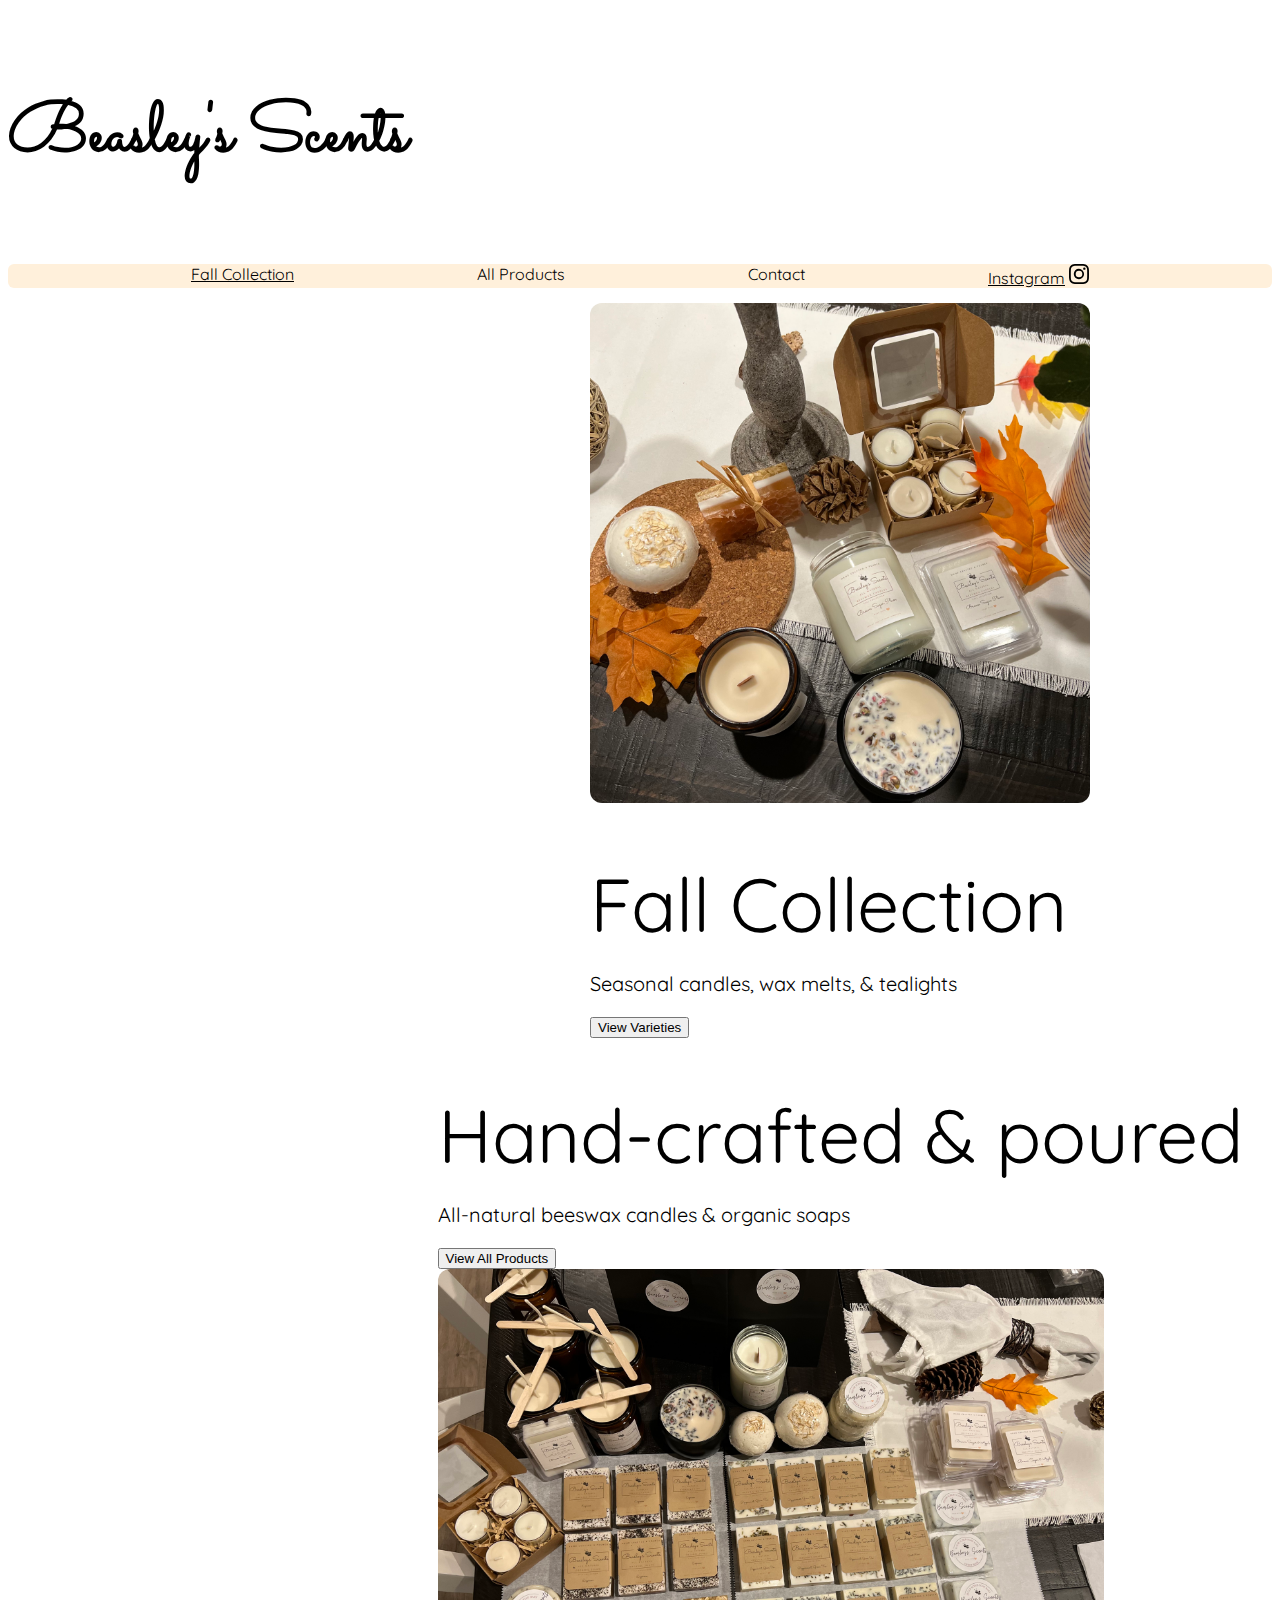
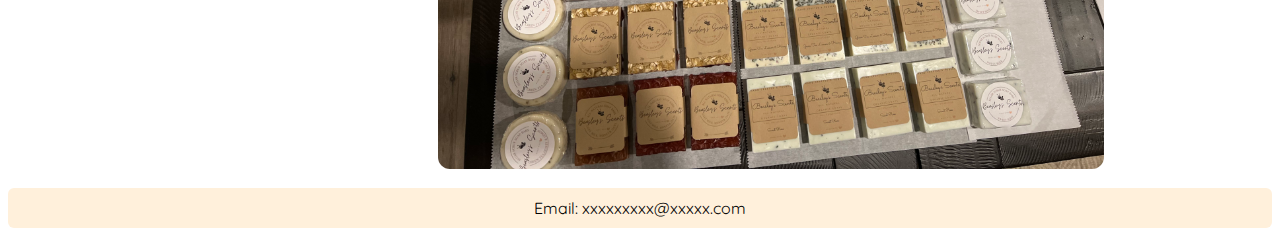
<file: index.html>
<!doctype html>
<html lang="en">
  <head>
    <!-- Required meta tags -->
    <meta charset="utf-8">
    <meta name="viewport" content="width=device-width, initial-scale=1">

    <!-- Bootstrap CSS -->
    <link href="https://cdn.jsdelivr.net/npm/bootstrap@5.1.3/dist/css/bootstrap.min.css" rel="stylesheet" integrity="sha384-1BmE4kWBq78iYhFldvKuhfTAU6auU8tT94WrHftjDbrCEXSU1oBoqyl2QvZ6jIW3" crossorigin="anonymous">

    <link rel="stylesheet" href="https://fonts.googleapis.com/css?family=Sacramento">
    <link rel="stylesheet" href="https://fonts.googleapis.com/css?family=Quicksand:wght@300">
   
    <link rel="stylesheet" href="style.css">

    <title>Beasley's Scents</title>
  </head>

  <body>

  <div class="container-fluid">
    <div class="jumbotron text-center">
      <h1>Beasley's Scents</h1>
    </div>

    <div class="container quicksand">
      <ul class="flex-container space-evenly">
        <li class="flex-item"><a style="color: black;" href="./fall-collection.html">Fall Collection</a></li>
        <li class="flex-item">All Products</li>
        <li class="flex-item">Contact</li>
        <li 
          class="flex-item">
          <a style="color: black;" href="https://www.instagram.com/beasleyscents/">Instagram</a>
          <a style="color: black;" href="https://www.instagram.com/beasleyscents/">
            <svg xmlns="http://www.w3.org/2000/svg" width="20" height="20" fill="currentColor" class="bi bi-instagram" viewBox="0 0 16 16">
              <path d="M8 0C5.829 0 5.556.01 4.703.048 3.85.088 3.269.222 2.76.42a3.917 3.917 0 0 0-1.417.923A3.927 3.927 0 0 0 .42 2.76C.222 3.268.087 3.85.048 4.7.01 5.555 0 5.827 0 8.001c0 2.172.01 2.444.048 3.297.04.852.174 1.433.372 1.942.205.526.478.972.923 1.417.444.445.89.719 1.416.923.51.198 1.09.333 1.942.372C5.555 15.99 5.827 16 8 16s2.444-.01 3.298-.048c.851-.04 1.434-.174 1.943-.372a3.916 3.916 0 0 0 1.416-.923c.445-.445.718-.891.923-1.417.197-.509.332-1.09.372-1.942C15.99 10.445 16 10.173 16 8s-.01-2.445-.048-3.299c-.04-.851-.175-1.433-.372-1.941a3.926 3.926 0 0 0-.923-1.417A3.911 3.911 0 0 0 13.24.42c-.51-.198-1.092-.333-1.943-.372C10.443.01 10.172 0 7.998 0h.003zm-.717 1.442h.718c2.136 0 2.389.007 3.232.046.78.035 1.204.166 1.486.275.373.145.64.319.92.599.28.28.453.546.598.92.11.281.24.705.275 1.485.039.843.047 1.096.047 3.231s-.008 2.389-.047 3.232c-.035.78-.166 1.203-.275 1.485a2.47 2.47 0 0 1-.599.919c-.28.28-.546.453-.92.598-.28.11-.704.24-1.485.276-.843.038-1.096.047-3.232.047s-2.39-.009-3.233-.047c-.78-.036-1.203-.166-1.485-.276a2.478 2.478 0 0 1-.92-.598 2.48 2.48 0 0 1-.6-.92c-.109-.281-.24-.705-.275-1.485-.038-.843-.046-1.096-.046-3.233 0-2.136.008-2.388.046-3.231.036-.78.166-1.204.276-1.486.145-.373.319-.64.599-.92.28-.28.546-.453.92-.598.282-.11.705-.24 1.485-.276.738-.034 1.024-.044 2.515-.045v.002zm4.988 1.328a.96.96 0 1 0 0 1.92.96.96 0 0 0 0-1.92zm-4.27 1.122a4.109 4.109 0 1 0 0 8.217 4.109 4.109 0 0 0 0-8.217zm0 1.441a2.667 2.667 0 1 1 0 5.334 2.667 2.667 0 0 1 0-5.334z"/>
            </svg>
          </a>
        </li>
      </ul>
    </div>

    <div style="padding-top: 15px;">
    </div>

    <div class="container-fluid all-products-container">
      <div class="row">
     
        <div class="col-2">
        </div>
        <div class="col-4 text-center quicksand">
          <img src="./fall-collection.jpg" class="fall-collection-pic"></img>
        </div>
        <div class="col-4 text-center quicksand" style="padding-top: 50px;">
          <span>Fall Collection</span>
          <p id="fall-collection-p">Seasonal candles, wax melts, &amp; tealights</p>
          <button class="btn btn-outline-dark">
            View Varieties
          </button>
        </div>
        <div class="col-2">
        </div>

      </div>
    </div>

    <div class="container-fluid all-products-container">
      <div class="row">

        <div class="col-1">
        </div>
        <div class="col-5 text-center quicksand" style="padding-top: 50px;">
          <span>Hand-crafted &amp; poured</span>
          <p id="fall-collection-p">All-natural beeswax candles & organic soaps</p>
          <!-- <p id="all-products-p">Made with fair trade ingredients</p> -->
          <button class="btn btn-outline-dark">
            View All Products
          </button>
        </div>
        <div class="col-5">
          <img src="./variety.jpg" class="fall-collection-pic"></img>
        </div>
        <div class="col-1">
        </div>

      </div>
    </div>

    <div style="padding-top: 15px;">
    </div>

    <ul class="flex-container-footer space-evenly quicksand" style="padding-bottom: 10px; padding-top: 10px;">
      <li class="flex-item">Email: xxxxxxxxx@xxxxx.com</li>
    </ul>
    
  </div>

    <!-- Optional JavaScript; choose one of the two! -->

    <!-- Option 1: Bootstrap Bundle with Popper -->
    <script src="https://cdn.jsdelivr.net/npm/bootstrap@5.1.3/dist/js/bootstrap.bundle.min.js" integrity="sha384-ka7Sk0Gln4gmtz2MlQnikT1wXgYsOg+OMhuP+IlRH9sENBO0LRn5q+8nbTov4+1p" crossorigin="anonymous"></script>

    <!-- Option 2: Separate Popper and Bootstrap JS -->
    <!--
    <script src="https://cdn.jsdelivr.net/npm/@popperjs/core@2.10.2/dist/umd/popper.min.js" integrity="sha384-7+zCNj/IqJ95wo16oMtfsKbZ9ccEh31eOz1HGyDuCQ6wgnyJNSYdrPa03rtR1zdB" crossorigin="anonymous"></script>
    <script src="https://cdn.jsdelivr.net/npm/bootstrap@5.1.3/dist/js/bootstrap.min.js" integrity="sha384-QJHtvGhmr9XOIpI6YVutG+2QOK9T+ZnN4kzFN1RtK3zEFEIsxhlmWl5/YESvpZ13" crossorigin="anonymous"></script>
    -->

  </body>
</html>
</file>
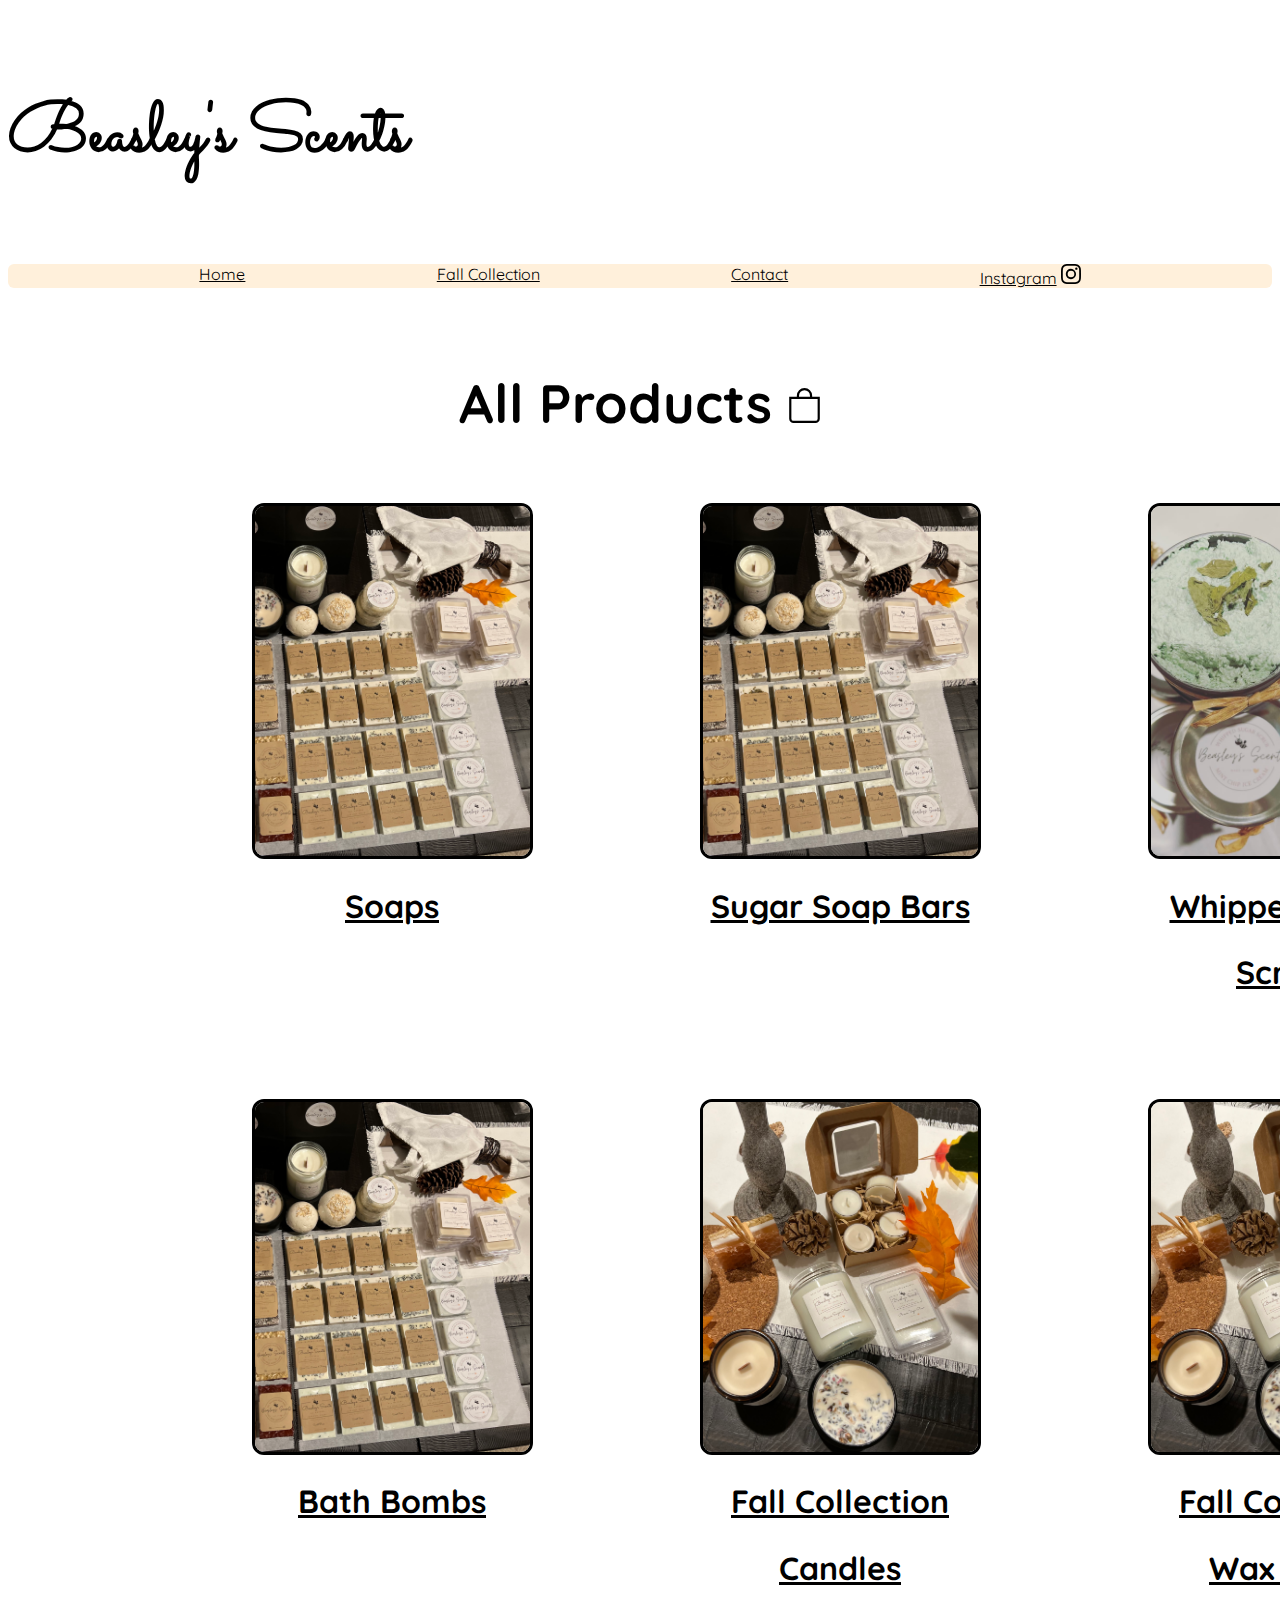
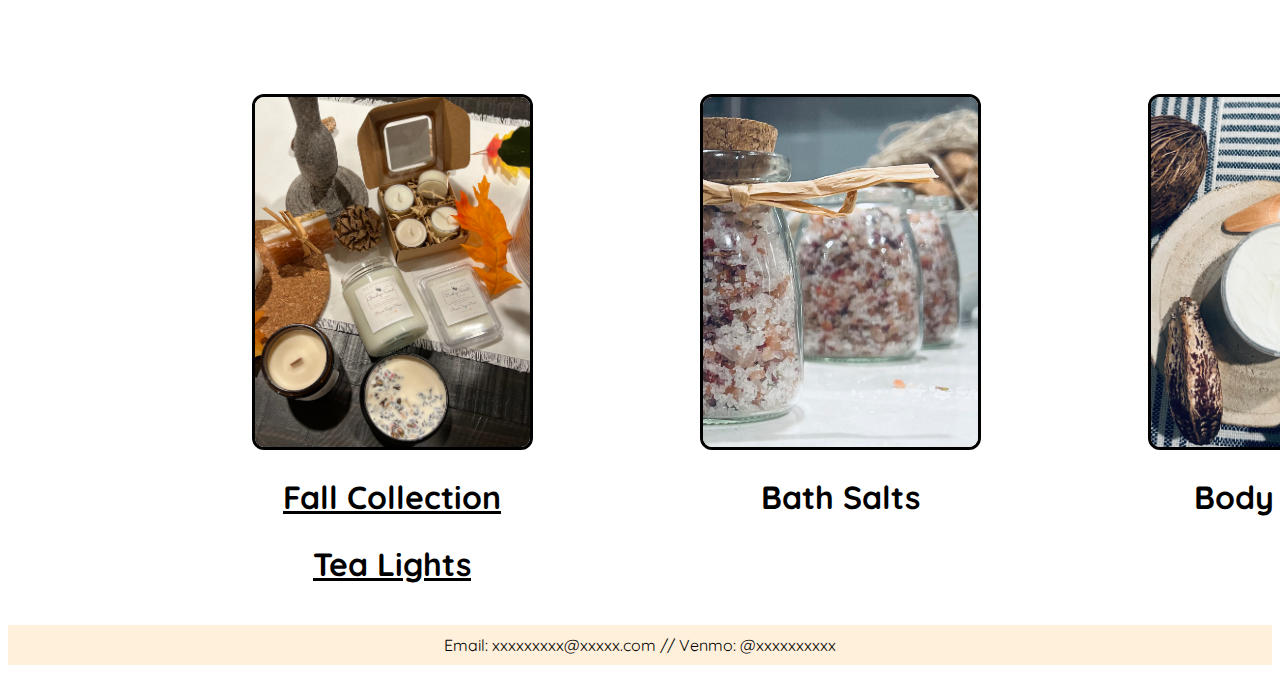
<file: all-products.html>
<!doctype html>
<html lang="en">
  <head>
    <!-- Required meta tags -->
    <meta charset="utf-8">
    <meta name="viewport" content="width=device-width, initial-scale=1">

    <!-- Bootstrap CSS -->
    <link href="https://cdn.jsdelivr.net/npm/bootstrap@5.1.3/dist/css/bootstrap.min.css" rel="stylesheet" integrity="sha384-1BmE4kWBq78iYhFldvKuhfTAU6auU8tT94WrHftjDbrCEXSU1oBoqyl2QvZ6jIW3" crossorigin="anonymous">

    <link rel="stylesheet" href="https://fonts.googleapis.com/css?family=Sacramento">
    <link rel="stylesheet" href="https://fonts.googleapis.com/css?family=Quicksand:wght@300">
   
    <link rel="stylesheet" href="style.css">


    <title>Beasley's Scents</title>
  </head>

  <body>
  <div class="jumbotron text-center">
    <h1>Beasley's Scents</h1>
  </div>

  <div class="container quicksand">
    <ul class="flex-container space-evenly">
      <li class="flex-item"><a style="color: black;" href="./home.html">Home</a></li>
      <li class="flex-item"><a style="color: black;" href="./fall-collection.html">Fall Collection</a></li>
      <li class="flex-item"><a style="color: black;" href="./contact.html">Contact</a></li>
      <li 
        class="flex-item">
        <a style="color: black;" href="https://www.instagram.com/beasleyscents/">Instagram</a>
        <a style="color: black;" href="https://www.instagram.com/beasleyscents/">
          <svg xmlns="http://www.w3.org/2000/svg" width="20" height="20" fill="currentColor" class="bi bi-instagram" viewBox="0 0 16 16">
            <path d="M8 0C5.829 0 5.556.01 4.703.048 3.85.088 3.269.222 2.76.42a3.917 3.917 0 0 0-1.417.923A3.927 3.927 0 0 0 .42 2.76C.222 3.268.087 3.85.048 4.7.01 5.555 0 5.827 0 8.001c0 2.172.01 2.444.048 3.297.04.852.174 1.433.372 1.942.205.526.478.972.923 1.417.444.445.89.719 1.416.923.51.198 1.09.333 1.942.372C5.555 15.99 5.827 16 8 16s2.444-.01 3.298-.048c.851-.04 1.434-.174 1.943-.372a3.916 3.916 0 0 0 1.416-.923c.445-.445.718-.891.923-1.417.197-.509.332-1.09.372-1.942C15.99 10.445 16 10.173 16 8s-.01-2.445-.048-3.299c-.04-.851-.175-1.433-.372-1.941a3.926 3.926 0 0 0-.923-1.417A3.911 3.911 0 0 0 13.24.42c-.51-.198-1.092-.333-1.943-.372C10.443.01 10.172 0 7.998 0h.003zm-.717 1.442h.718c2.136 0 2.389.007 3.232.046.78.035 1.204.166 1.486.275.373.145.64.319.92.599.28.28.453.546.598.92.11.281.24.705.275 1.485.039.843.047 1.096.047 3.231s-.008 2.389-.047 3.232c-.035.78-.166 1.203-.275 1.485a2.47 2.47 0 0 1-.599.919c-.28.28-.546.453-.92.598-.28.11-.704.24-1.485.276-.843.038-1.096.047-3.232.047s-2.39-.009-3.233-.047c-.78-.036-1.203-.166-1.485-.276a2.478 2.478 0 0 1-.92-.598 2.48 2.48 0 0 1-.6-.92c-.109-.281-.24-.705-.275-1.485-.038-.843-.046-1.096-.046-3.233 0-2.136.008-2.388.046-3.231.036-.78.166-1.204.276-1.486.145-.373.319-.64.599-.92.28-.28.546-.453.92-.598.282-.11.705-.24 1.485-.276.738-.034 1.024-.044 2.515-.045v.002zm4.988 1.328a.96.96 0 1 0 0 1.92.96.96 0 0 0 0-1.92zm-4.27 1.122a4.109 4.109 0 1 0 0 8.217 4.109 4.109 0 0 0 0-8.217zm0 1.441a2.667 2.667 0 1 1 0 5.334 2.667 2.667 0 0 1 0-5.334z"/>
          </svg>
        </a>
      </li>
    </ul>
  </div>

  <div style="padding-top: 15px;">
  </div>

  <h1 id="all-products-h1" class="quicksand">
    All Products <svg xmlns="http://www.w3.org/2000/svg" width="35" height="35" fill="currentColor" class="bi bi-bag" viewBox="0 0 16 16">
      <path d="M8 1a2.5 2.5 0 0 1 2.5 2.5V4h-5v-.5A2.5 2.5 0 0 1 8 1zm3.5 3v-.5a3.5 3.5 0 1 0-7 0V4H1v10a2 2 0 0 0 2 2h10a2 2 0 0 0 2-2V4h-3.5zM2 5h12v9a1 1 0 0 1-1 1H3a1 1 0 0 1-1-1V5z"/>
    </svg>
  </h1>

  <div class="all-products-container">
    <a href="./soaps.html" style="color: black;">
      <div class="product-card-conatiner">
        <div class="product-card">
          <img src="./variety.jpg" class="product-card-image"></img>
        </div>
        <h2 style="text-align: center; font-size: 32px" class="quicksand">
          Soaps
        </h2>
      </div>
    </a>

    <a href="./sugar-soap-bars.html" style="color: black;">
      <div class="product-card-conatiner">
        <div class="product-card">
          <img src="./variety.jpg" class="product-card-image"></img>
        </div>
        <h2 style="text-align: center; font-size: 32px" class="quicksand">
          Sugar Soap Bars
        </h2>
      </div>
    </a>

    <a href="./whipped-sugar-scrubs.html" style="color: black;">
      <div class="product-card-conatiner">
        <div class="product-card">
          <img src="./mint.jpg" class="product-card-image"></img>
        </div>
        <h2 style="text-align: center; font-size: 32px" class="quicksand">
          Whipped Sugar
        </h2>
        <h2 style="text-align: center; font-size: 32px" class="quicksand">
          Scrubs
        </h2>
      </div>
    </a>

    <a href="./bath-bombs.html" style="color: black;">
      <div class="product-card-conatiner">
        <div class="product-card">
          <img src="./variety.jpg" class="product-card-image"></img>
        </div>
        <h2 style="text-align: center; font-size: 32px" class="quicksand">
          Bath Bombs
        </h2>
      </div>
    </a>

    <a href="./candles-fall-collection.html" style="color: black;">
      <div class="product-card-conatiner">
        <div class="product-card">
          <img src="./fall-collection.jpg" class="product-card-image"></img>
        </div>
        <h2 style="text-align: center; font-size: 32px" class="quicksand">
          Fall Collection
        </h2>
        <h2 style="text-align: center; font-size: 32px" class="quicksand">
          Candles
        </h2>
      </div>
    </a>

    <a href="./wax-melts-fall-collection.html" style="color: black;">
      <div class="product-card-conatiner">
        <div class="product-card">
          <img src="./fall-collection.jpg" class="product-card-image"></img>
        </div>
        <h2 style="text-align: center; font-size: 32px" class="quicksand">
          Fall Collection
        </h2>
        <h2 style="text-align: center; font-size: 32px" class="quicksand">
          Wax Melts
        </h2>
      </div>
    </a>

    <a href="./tea-lights-fall-collection.html" style="color: black;">
      <div class="product-card-conatiner">
        <div class="product-card">
          <img src="./fall-collection.jpg" class="product-card-image"></img>
        </div>
        <h2 style="text-align: center; font-size: 32px" class="quicksand">
          Fall Collection
        </h2>
        <h2 style="text-align: center; font-size: 32px" class="quicksand">
          Tea Lights
        </h2>
      </div>
    </a>

    <div class="product-card-conatiner" style="color: black;">
      <div class="product-card">
        <img src="./bath-salts.jpg" class="product-card-image"></img>
      </div>
      <h2 style="text-align: center; font-size: 32px" class="quicksand">
        Bath Salts
      </h2>
    </div>

    <div class="product-card-conatiner" style="color: black;">
      <div class="product-card">
        <img src="./body-butter.jpg" class="product-card-image"></img>
      </div>
      <h2 style="text-align: center; font-size: 32px" class="quicksand">
        Body Butter
      </h2>
    </div>
  </div>

  <div style="padding-top: 15px;">
  </div>

  <div class="home-page-footer quicksand">
    Email: xxxxxxxxx@xxxxx.com  //  Venmo: @xxxxxxxxxx
  </div>

  <!-- Optional JavaScript; choose one of the two! -->

  <!-- Option 1: Bootstrap Bundle with Popper -->
  <script src="https://cdn.jsdelivr.net/npm/bootstrap@5.1.3/dist/js/bootstrap.bundle.min.js" integrity="sha384-ka7Sk0Gln4gmtz2MlQnikT1wXgYsOg+OMhuP+IlRH9sENBO0LRn5q+8nbTov4+1p" crossorigin="anonymous"></script>

  <!-- Option 2: Separate Popper and Bootstrap JS -->
  <!--
  <script src="https://cdn.jsdelivr.net/npm/@popperjs/core@2.10.2/dist/umd/popper.min.js" integrity="sha384-7+zCNj/IqJ95wo16oMtfsKbZ9ccEh31eOz1HGyDuCQ6wgnyJNSYdrPa03rtR1zdB" crossorigin="anonymous"></script>
  <script src="https://cdn.jsdelivr.net/npm/bootstrap@5.1.3/dist/js/bootstrap.min.js" integrity="sha384-QJHtvGhmr9XOIpI6YVutG+2QOK9T+ZnN4kzFN1RtK3zEFEIsxhlmWl5/YESvpZ13" crossorigin="anonymous"></script>
  -->
  </body>
</html>
</file>
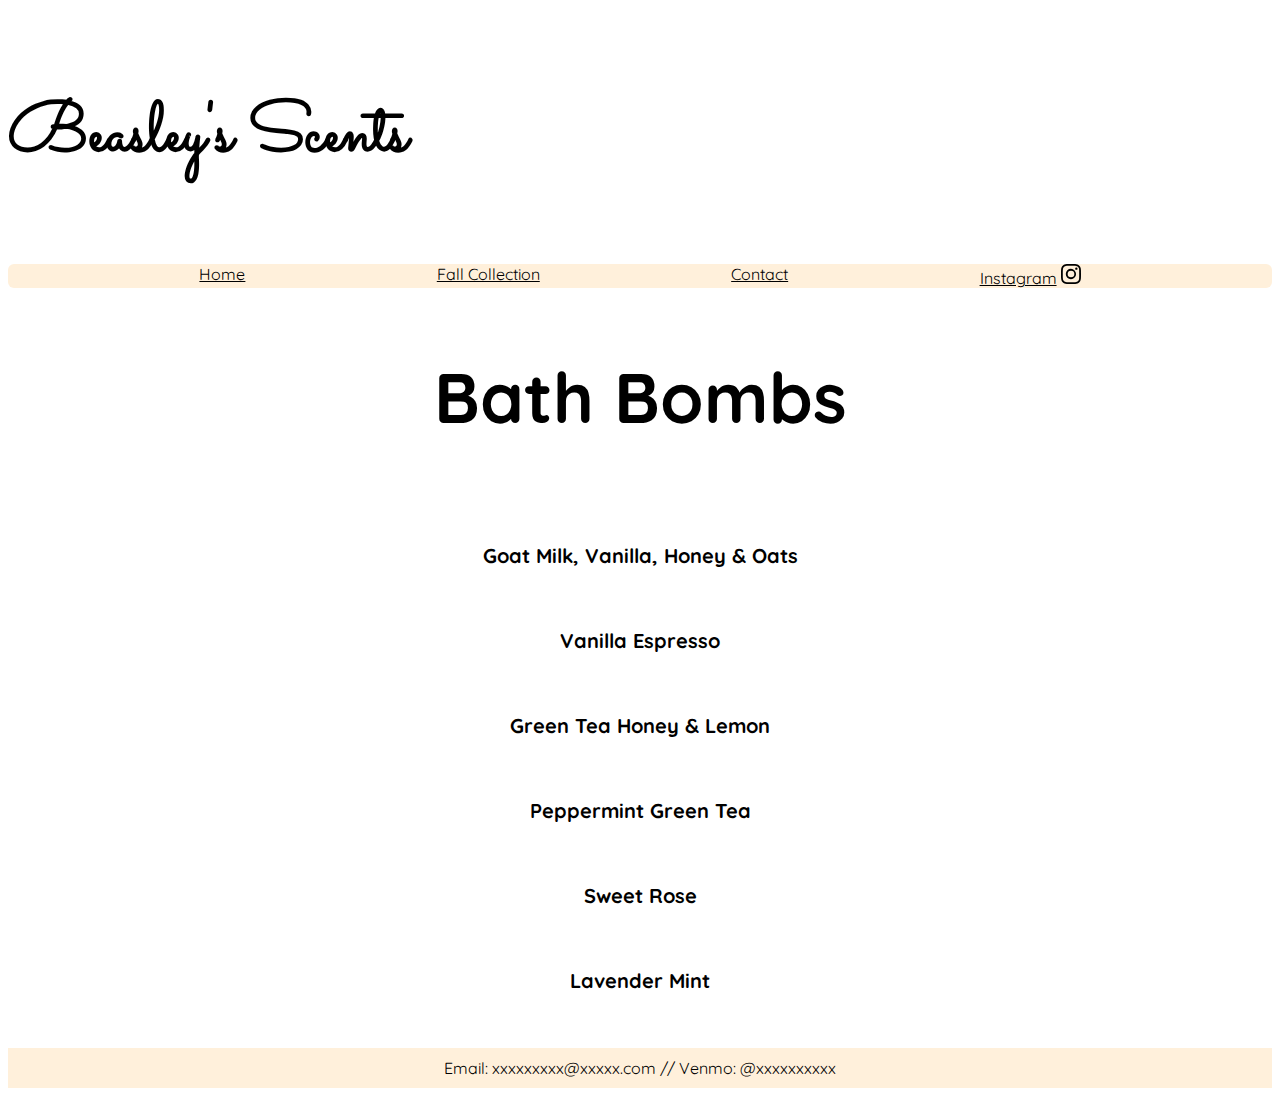
<file: bath-bombs.html>
<!doctype html>
<html lang="en">
  <head>
    <!-- Required meta tags -->
    <meta charset="utf-8">
    <meta name="viewport" content="width=device-width, initial-scale=1">

    <!-- Bootstrap CSS -->
    <link href="https://cdn.jsdelivr.net/npm/bootstrap@5.1.3/dist/css/bootstrap.min.css" rel="stylesheet" integrity="sha384-1BmE4kWBq78iYhFldvKuhfTAU6auU8tT94WrHftjDbrCEXSU1oBoqyl2QvZ6jIW3" crossorigin="anonymous">

    <link rel="stylesheet" href="https://fonts.googleapis.com/css?family=Sacramento">
    <link rel="stylesheet" href="https://fonts.googleapis.com/css?family=Quicksand:wght@300">
   
    <link rel="stylesheet" href="style.css">

    <title>Beasley's Scents</title>
  </head>

  <body>
  <div class="jumbotron text-center">
    <h1>Beasley's Scents</h1>
  </div>

  <div class="container quicksand">
    <ul class="flex-container space-evenly">
      <li class="flex-item"><a style="color: black;" href="./home.html">Home</a></li>
      <li class="flex-item"><a style="color: black;" href="./fall-collection.html">Fall Collection</a></li>
      <li class="flex-item"><a style="color: black;" href="./contact.html">Contact</a></li>
      <li 
        class="flex-item">
        <a style="color: black;" href="https://www.instagram.com/beasleyscents/">Instagram</a>
        <a style="color: black;" href="https://www.instagram.com/beasleyscents/">
          <svg xmlns="http://www.w3.org/2000/svg" width="20" height="20" fill="currentColor" class="bi bi-instagram" viewBox="0 0 16 16">
            <path d="M8 0C5.829 0 5.556.01 4.703.048 3.85.088 3.269.222 2.76.42a3.917 3.917 0 0 0-1.417.923A3.927 3.927 0 0 0 .42 2.76C.222 3.268.087 3.85.048 4.7.01 5.555 0 5.827 0 8.001c0 2.172.01 2.444.048 3.297.04.852.174 1.433.372 1.942.205.526.478.972.923 1.417.444.445.89.719 1.416.923.51.198 1.09.333 1.942.372C5.555 15.99 5.827 16 8 16s2.444-.01 3.298-.048c.851-.04 1.434-.174 1.943-.372a3.916 3.916 0 0 0 1.416-.923c.445-.445.718-.891.923-1.417.197-.509.332-1.09.372-1.942C15.99 10.445 16 10.173 16 8s-.01-2.445-.048-3.299c-.04-.851-.175-1.433-.372-1.941a3.926 3.926 0 0 0-.923-1.417A3.911 3.911 0 0 0 13.24.42c-.51-.198-1.092-.333-1.943-.372C10.443.01 10.172 0 7.998 0h.003zm-.717 1.442h.718c2.136 0 2.389.007 3.232.046.78.035 1.204.166 1.486.275.373.145.64.319.92.599.28.28.453.546.598.92.11.281.24.705.275 1.485.039.843.047 1.096.047 3.231s-.008 2.389-.047 3.232c-.035.78-.166 1.203-.275 1.485a2.47 2.47 0 0 1-.599.919c-.28.28-.546.453-.92.598-.28.11-.704.24-1.485.276-.843.038-1.096.047-3.232.047s-2.39-.009-3.233-.047c-.78-.036-1.203-.166-1.485-.276a2.478 2.478 0 0 1-.92-.598 2.48 2.48 0 0 1-.6-.92c-.109-.281-.24-.705-.275-1.485-.038-.843-.046-1.096-.046-3.233 0-2.136.008-2.388.046-3.231.036-.78.166-1.204.276-1.486.145-.373.319-.64.599-.92.28-.28.546-.453.92-.598.282-.11.705-.24 1.485-.276.738-.034 1.024-.044 2.515-.045v.002zm4.988 1.328a.96.96 0 1 0 0 1.92.96.96 0 0 0 0-1.92zm-4.27 1.122a4.109 4.109 0 1 0 0 8.217 4.109 4.109 0 0 0 0-8.217zm0 1.441a2.667 2.667 0 1 1 0 5.334 2.667 2.667 0 0 1 0-5.334z"/>
          </svg>
        </a>
      </li>
    </ul>
  </div>

  <br/>

  <h1 class="quicksand" style="text-align: center;">Bath Bombs</h1>

  <div style="padding-top: 15px;">
  </div>

  <div class="quicksand" style="text-align: center;" id="variety-container">
    <h3>Goat Milk, Vanilla, Honey & Oats</h3>
    <h3>Vanilla Espresso</h3>  
    <h3>Green Tea Honey & Lemon</h3>  
    <h3>Peppermint Green Tea</h3>  
    <h3>Sweet Rose</h3>  
    <h3>Lavender Mint</h3>
  </div>

  <div style="padding-top: 15px;">
  </div>

  <div class="home-page-footer quicksand">
    Email: xxxxxxxxx@xxxxx.com  //  Venmo: @xxxxxxxxxx
  </div>

  <!-- Optional JavaScript; choose one of the two! -->

  <!-- Option 1: Bootstrap Bundle with Popper -->
  <script src="https://cdn.jsdelivr.net/npm/bootstrap@5.1.3/dist/js/bootstrap.bundle.min.js" integrity="sha384-ka7Sk0Gln4gmtz2MlQnikT1wXgYsOg+OMhuP+IlRH9sENBO0LRn5q+8nbTov4+1p" crossorigin="anonymous"></script>

  <!-- Option 2: Separate Popper and Bootstrap JS -->
  <!--
  <script src="https://cdn.jsdelivr.net/npm/@popperjs/core@2.10.2/dist/umd/popper.min.js" integrity="sha384-7+zCNj/IqJ95wo16oMtfsKbZ9ccEh31eOz1HGyDuCQ6wgnyJNSYdrPa03rtR1zdB" crossorigin="anonymous"></script>
  <script src="https://cdn.jsdelivr.net/npm/bootstrap@5.1.3/dist/js/bootstrap.min.js" integrity="sha384-QJHtvGhmr9XOIpI6YVutG+2QOK9T+ZnN4kzFN1RtK3zEFEIsxhlmWl5/YESvpZ13" crossorigin="anonymous"></script>
  -->
  </body>
</html>
</file>
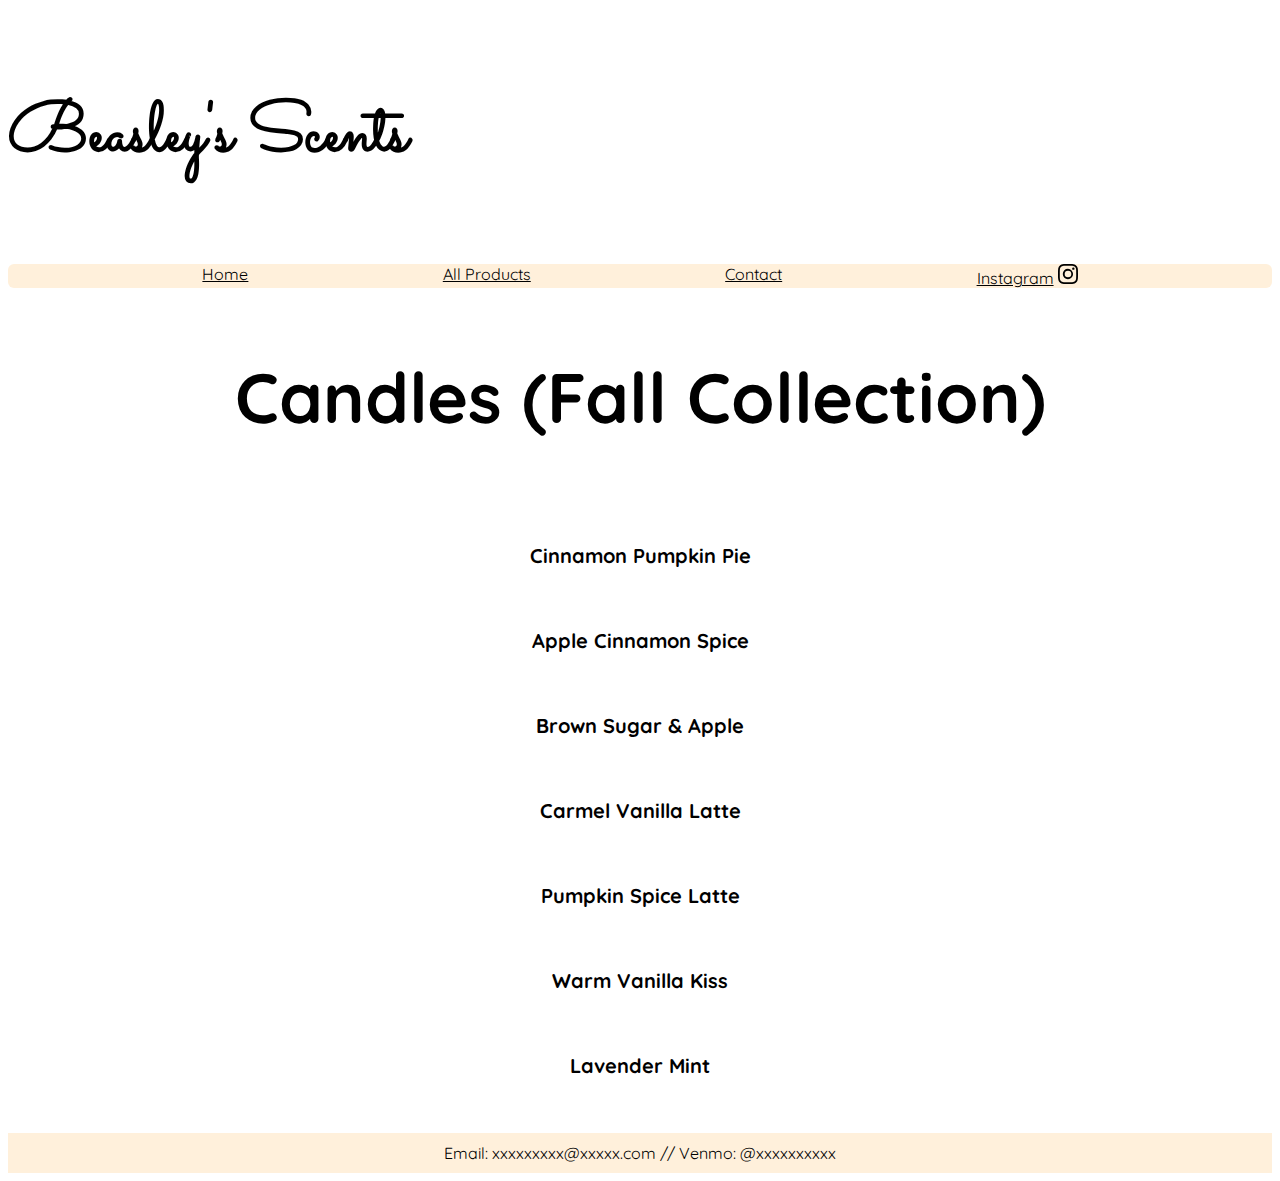
<file: candles-fall-collection.html>
<!doctype html>
<html lang="en">
  <head>
    <!-- Required meta tags -->
    <meta charset="utf-8">
    <meta name="viewport" content="width=device-width, initial-scale=1">

    <!-- Bootstrap CSS -->
    <link href="https://cdn.jsdelivr.net/npm/bootstrap@5.1.3/dist/css/bootstrap.min.css" rel="stylesheet" integrity="sha384-1BmE4kWBq78iYhFldvKuhfTAU6auU8tT94WrHftjDbrCEXSU1oBoqyl2QvZ6jIW3" crossorigin="anonymous">

    <link rel="stylesheet" href="https://fonts.googleapis.com/css?family=Sacramento">
    <link rel="stylesheet" href="https://fonts.googleapis.com/css?family=Quicksand:wght@300">
   
    <link rel="stylesheet" href="style.css">

    <title>Beasley's Scents</title>
  </head>

  <body>
  <div class="jumbotron text-center">
    <h1>Beasley's Scents</h1>
  </div>

  <div class="container quicksand">
    <ul class="flex-container space-evenly">
      <li class="flex-item"><a style="color: black;" href="./home.html">Home</a></li>
      <li class="flex-item"><a style="color: black;" href="./all-products.html">All Products</a></li>
      <li class="flex-item"><a style="color: black;" href="./contact.html">Contact</a></li>
      <li 
        class="flex-item">
        <a style="color: black;" href="https://www.instagram.com/beasleyscents/">Instagram</a>
        <a style="color: black;" href="https://www.instagram.com/beasleyscents/">
          <svg xmlns="http://www.w3.org/2000/svg" width="20" height="20" fill="currentColor" class="bi bi-instagram" viewBox="0 0 16 16">
            <path d="M8 0C5.829 0 5.556.01 4.703.048 3.85.088 3.269.222 2.76.42a3.917 3.917 0 0 0-1.417.923A3.927 3.927 0 0 0 .42 2.76C.222 3.268.087 3.85.048 4.7.01 5.555 0 5.827 0 8.001c0 2.172.01 2.444.048 3.297.04.852.174 1.433.372 1.942.205.526.478.972.923 1.417.444.445.89.719 1.416.923.51.198 1.09.333 1.942.372C5.555 15.99 5.827 16 8 16s2.444-.01 3.298-.048c.851-.04 1.434-.174 1.943-.372a3.916 3.916 0 0 0 1.416-.923c.445-.445.718-.891.923-1.417.197-.509.332-1.09.372-1.942C15.99 10.445 16 10.173 16 8s-.01-2.445-.048-3.299c-.04-.851-.175-1.433-.372-1.941a3.926 3.926 0 0 0-.923-1.417A3.911 3.911 0 0 0 13.24.42c-.51-.198-1.092-.333-1.943-.372C10.443.01 10.172 0 7.998 0h.003zm-.717 1.442h.718c2.136 0 2.389.007 3.232.046.78.035 1.204.166 1.486.275.373.145.64.319.92.599.28.28.453.546.598.92.11.281.24.705.275 1.485.039.843.047 1.096.047 3.231s-.008 2.389-.047 3.232c-.035.78-.166 1.203-.275 1.485a2.47 2.47 0 0 1-.599.919c-.28.28-.546.453-.92.598-.28.11-.704.24-1.485.276-.843.038-1.096.047-3.232.047s-2.39-.009-3.233-.047c-.78-.036-1.203-.166-1.485-.276a2.478 2.478 0 0 1-.92-.598 2.48 2.48 0 0 1-.6-.92c-.109-.281-.24-.705-.275-1.485-.038-.843-.046-1.096-.046-3.233 0-2.136.008-2.388.046-3.231.036-.78.166-1.204.276-1.486.145-.373.319-.64.599-.92.28-.28.546-.453.92-.598.282-.11.705-.24 1.485-.276.738-.034 1.024-.044 2.515-.045v.002zm4.988 1.328a.96.96 0 1 0 0 1.92.96.96 0 0 0 0-1.92zm-4.27 1.122a4.109 4.109 0 1 0 0 8.217 4.109 4.109 0 0 0 0-8.217zm0 1.441a2.667 2.667 0 1 1 0 5.334 2.667 2.667 0 0 1 0-5.334z"/>
          </svg>
        </a>
      </li>
    </ul>
  </div>

  <br/>

  <h1 class="quicksand" style="text-align: center;">Candles (Fall Collection)</h1>

  <div style="padding-top: 15px;">
  </div>

  <div class="quicksand" style="text-align: center;" id="variety-container">
    <h3>Cinnamon Pumpkin Pie</h3>
    <h3>Apple Cinnamon Spice</h3>
    <h3>Brown Sugar & Apple</h3>
    <h3>Carmel Vanilla Latte</h3>
    <h3>Pumpkin Spice Latte</h3>
    <h3>Warm Vanilla Kiss</h3>
    <h3>Lavender Mint</h3>
  </div>

  <div style="padding-top: 15px;">
  </div>

  <div class="home-page-footer quicksand">
    Email: xxxxxxxxx@xxxxx.com  //  Venmo: @xxxxxxxxxx
  </div>

  <!-- Optional JavaScript; choose one of the two! -->

  <!-- Option 1: Bootstrap Bundle with Popper -->
  <script src="https://cdn.jsdelivr.net/npm/bootstrap@5.1.3/dist/js/bootstrap.bundle.min.js" integrity="sha384-ka7Sk0Gln4gmtz2MlQnikT1wXgYsOg+OMhuP+IlRH9sENBO0LRn5q+8nbTov4+1p" crossorigin="anonymous"></script>

  <!-- Option 2: Separate Popper and Bootstrap JS -->
  <!--
  <script src="https://cdn.jsdelivr.net/npm/@popperjs/core@2.10.2/dist/umd/popper.min.js" integrity="sha384-7+zCNj/IqJ95wo16oMtfsKbZ9ccEh31eOz1HGyDuCQ6wgnyJNSYdrPa03rtR1zdB" crossorigin="anonymous"></script>
  <script src="https://cdn.jsdelivr.net/npm/bootstrap@5.1.3/dist/js/bootstrap.min.js" integrity="sha384-QJHtvGhmr9XOIpI6YVutG+2QOK9T+ZnN4kzFN1RtK3zEFEIsxhlmWl5/YESvpZ13" crossorigin="anonymous"></script>
  -->
  </body>
</html>
</file>
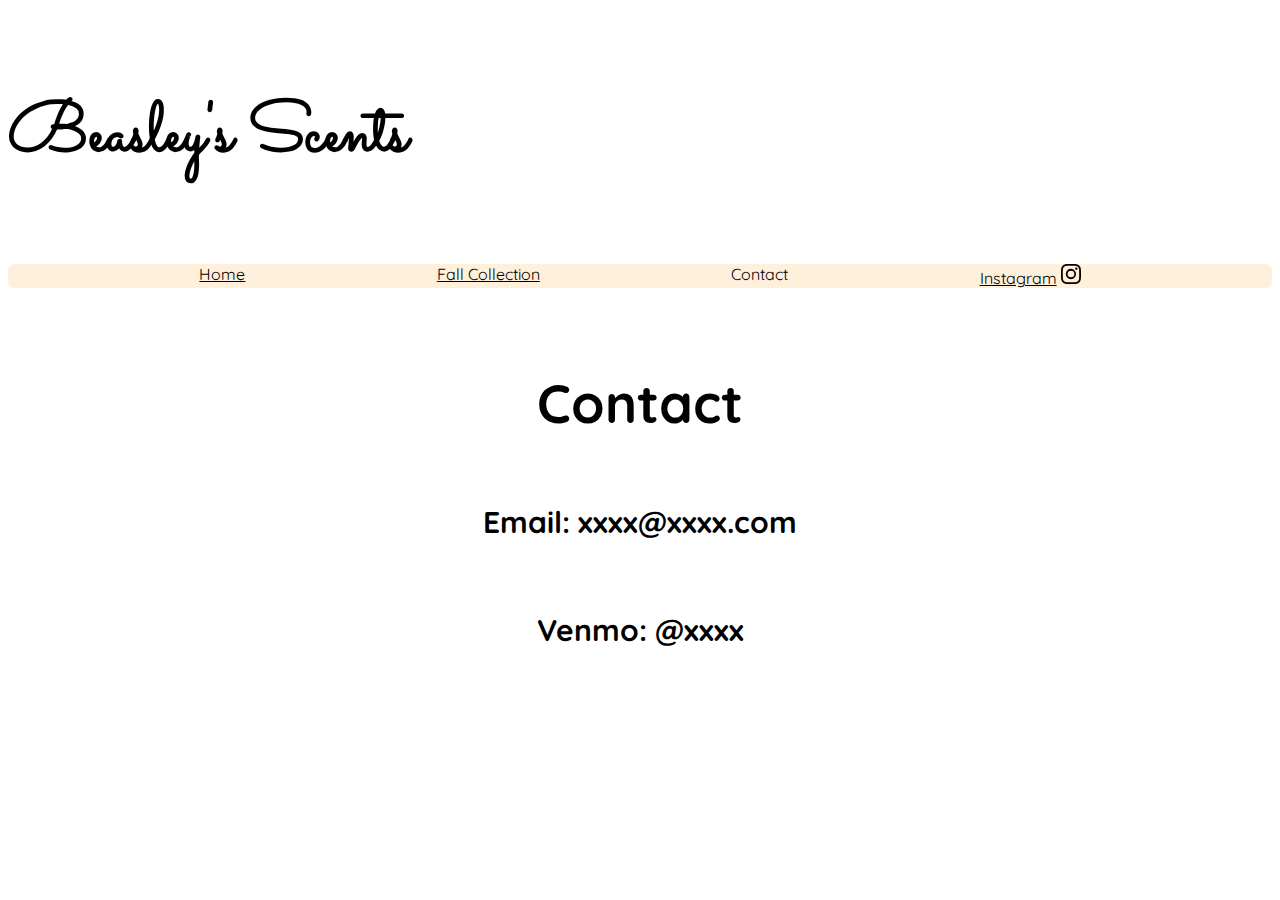
<file: contact.html>
<!doctype html>
<html lang="en">
  <head>
    <!-- Required meta tags -->
    <meta charset="utf-8">
    <meta name="viewport" content="width=device-width, initial-scale=1">

    <!-- Bootstrap CSS -->
    <link href="https://cdn.jsdelivr.net/npm/bootstrap@5.1.3/dist/css/bootstrap.min.css" rel="stylesheet" integrity="sha384-1BmE4kWBq78iYhFldvKuhfTAU6auU8tT94WrHftjDbrCEXSU1oBoqyl2QvZ6jIW3" crossorigin="anonymous">

    <link rel="stylesheet" href="https://fonts.googleapis.com/css?family=Sacramento">
    <link rel="stylesheet" href="https://fonts.googleapis.com/css?family=Quicksand:wght@300">
   
    <link rel="stylesheet" href="style.css">


    <title>Beasley's Scents</title>
  </head>

  <body>
  <div class="jumbotron text-center">
    <h1>Beasley's Scents</h1>
  </div>

  <div class="container quicksand">
    <ul class="flex-container space-evenly">
      <li class="flex-item"><a style="color: black;" href="./home.html">Home</a></li>
      <li class="flex-item"><a style="color: black;" href="./fall-collection.html">Fall Collection</a></li>
      <li class="flex-item">Contact</li>
      <li 
        class="flex-item">
        <a style="color: black;" href="https://www.instagram.com/beasleyscents/">Instagram</a>
        <a style="color: black;" href="https://www.instagram.com/beasleyscents/">
          <svg xmlns="http://www.w3.org/2000/svg" width="20" height="20" fill="currentColor" class="bi bi-instagram" viewBox="0 0 16 16">
            <path d="M8 0C5.829 0 5.556.01 4.703.048 3.85.088 3.269.222 2.76.42a3.917 3.917 0 0 0-1.417.923A3.927 3.927 0 0 0 .42 2.76C.222 3.268.087 3.85.048 4.7.01 5.555 0 5.827 0 8.001c0 2.172.01 2.444.048 3.297.04.852.174 1.433.372 1.942.205.526.478.972.923 1.417.444.445.89.719 1.416.923.51.198 1.09.333 1.942.372C5.555 15.99 5.827 16 8 16s2.444-.01 3.298-.048c.851-.04 1.434-.174 1.943-.372a3.916 3.916 0 0 0 1.416-.923c.445-.445.718-.891.923-1.417.197-.509.332-1.09.372-1.942C15.99 10.445 16 10.173 16 8s-.01-2.445-.048-3.299c-.04-.851-.175-1.433-.372-1.941a3.926 3.926 0 0 0-.923-1.417A3.911 3.911 0 0 0 13.24.42c-.51-.198-1.092-.333-1.943-.372C10.443.01 10.172 0 7.998 0h.003zm-.717 1.442h.718c2.136 0 2.389.007 3.232.046.78.035 1.204.166 1.486.275.373.145.64.319.92.599.28.28.453.546.598.92.11.281.24.705.275 1.485.039.843.047 1.096.047 3.231s-.008 2.389-.047 3.232c-.035.78-.166 1.203-.275 1.485a2.47 2.47 0 0 1-.599.919c-.28.28-.546.453-.92.598-.28.11-.704.24-1.485.276-.843.038-1.096.047-3.232.047s-2.39-.009-3.233-.047c-.78-.036-1.203-.166-1.485-.276a2.478 2.478 0 0 1-.92-.598 2.48 2.48 0 0 1-.6-.92c-.109-.281-.24-.705-.275-1.485-.038-.843-.046-1.096-.046-3.233 0-2.136.008-2.388.046-3.231.036-.78.166-1.204.276-1.486.145-.373.319-.64.599-.92.28-.28.546-.453.92-.598.282-.11.705-.24 1.485-.276.738-.034 1.024-.044 2.515-.045v.002zm4.988 1.328a.96.96 0 1 0 0 1.92.96.96 0 0 0 0-1.92zm-4.27 1.122a4.109 4.109 0 1 0 0 8.217 4.109 4.109 0 0 0 0-8.217zm0 1.441a2.667 2.667 0 1 1 0 5.334 2.667 2.667 0 0 1 0-5.334z"/>
          </svg>
        </a>
      </li>
    </ul>
  </div>

  <div style="padding-top: 15px;">
  </div>

  <h1 id="all-products-h1" class="quicksand">
    Contact
  </h1>

  <div style="text-align: center;">
    <h2 class="quicksand" style="font-size: 30px;">
      Email: xxxx@xxxx.com
    </h2>

    <div style="padding-top: 20px;">
    </div>

    <h2 class="quicksand" style="font-size: 30px;">
      Venmo: @xxxx
    </h2>
  <div>

  <!-- <div style="padding-top: 15px;">
  </div>

  <div class="home-page-footer quicksand">
    Email: xxxxxxxxx@xxxxx.com  //  Venmo: @xxxxxxxxxx
  </div> -->

  <!-- Optional JavaScript; choose one of the two! -->

  <!-- Option 1: Bootstrap Bundle with Popper -->
  <script src="https://cdn.jsdelivr.net/npm/bootstrap@5.1.3/dist/js/bootstrap.bundle.min.js" integrity="sha384-ka7Sk0Gln4gmtz2MlQnikT1wXgYsOg+OMhuP+IlRH9sENBO0LRn5q+8nbTov4+1p" crossorigin="anonymous"></script>

  <!-- Option 2: Separate Popper and Bootstrap JS -->
  <!--
  <script src="https://cdn.jsdelivr.net/npm/@popperjs/core@2.10.2/dist/umd/popper.min.js" integrity="sha384-7+zCNj/IqJ95wo16oMtfsKbZ9ccEh31eOz1HGyDuCQ6wgnyJNSYdrPa03rtR1zdB" crossorigin="anonymous"></script>
  <script src="https://cdn.jsdelivr.net/npm/bootstrap@5.1.3/dist/js/bootstrap.min.js" integrity="sha384-QJHtvGhmr9XOIpI6YVutG+2QOK9T+ZnN4kzFN1RtK3zEFEIsxhlmWl5/YESvpZ13" crossorigin="anonymous"></script>
  -->
  </body>
</html>
</file>
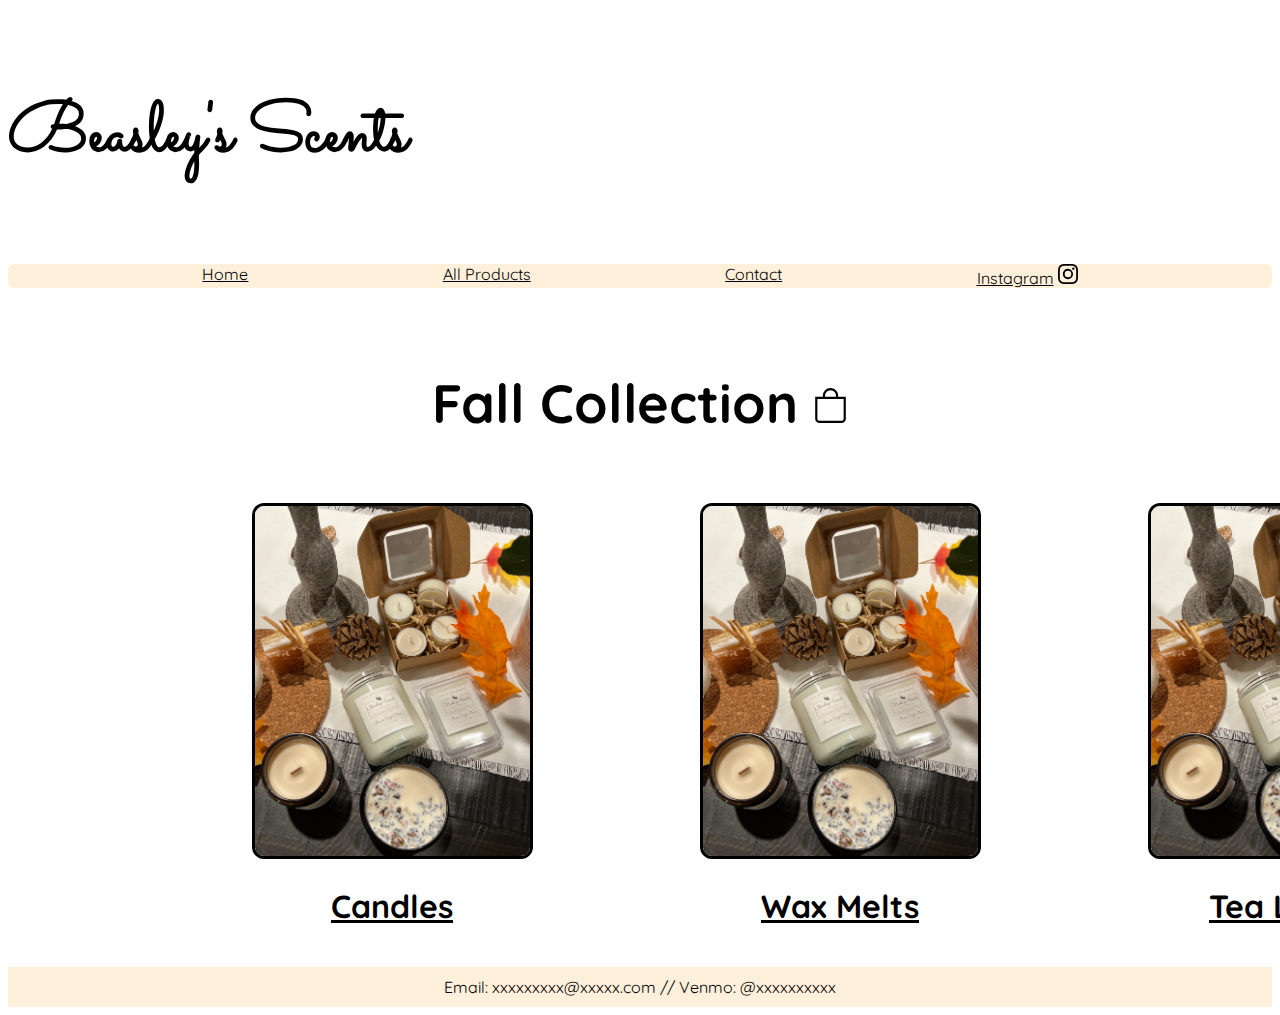
<file: fall-collection.html>
<!doctype html>
<html lang="en">
  <head>
    <!-- Required meta tags -->
    <meta charset="utf-8">
    <meta name="viewport" content="width=device-width, initial-scale=1">

    <!-- Bootstrap CSS -->
    <link href="https://cdn.jsdelivr.net/npm/bootstrap@5.1.3/dist/css/bootstrap.min.css" rel="stylesheet" integrity="sha384-1BmE4kWBq78iYhFldvKuhfTAU6auU8tT94WrHftjDbrCEXSU1oBoqyl2QvZ6jIW3" crossorigin="anonymous">

    <link rel="stylesheet" href="https://fonts.googleapis.com/css?family=Sacramento">
    <link rel="stylesheet" href="https://fonts.googleapis.com/css?family=Quicksand:wght@300">
   
    <link rel="stylesheet" href="style.css">


    <title>Beasley's Scents</title>
  </head>

  <body>
  <div class="jumbotron text-center">
    <h1>Beasley's Scents</h1>
  </div>

  <div class="container quicksand">
    <ul class="flex-container space-evenly">
      <li class="flex-item"><a style="color: black;" href="./home.html">Home</a></li>
      <li class="flex-item"><a style="color: black;" href="./all-products.html">All Products</a></li>
      <li class="flex-item"><a style="color: black;" href="./contact.html">Contact</a></li>
      <li 
        class="flex-item">
        <a style="color: black;" href="https://www.instagram.com/beasleyscents/">Instagram</a>
        <a style="color: black;" href="https://www.instagram.com/beasleyscents/">
          <svg xmlns="http://www.w3.org/2000/svg" width="20" height="20" fill="currentColor" class="bi bi-instagram" viewBox="0 0 16 16">
            <path d="M8 0C5.829 0 5.556.01 4.703.048 3.85.088 3.269.222 2.76.42a3.917 3.917 0 0 0-1.417.923A3.927 3.927 0 0 0 .42 2.76C.222 3.268.087 3.85.048 4.7.01 5.555 0 5.827 0 8.001c0 2.172.01 2.444.048 3.297.04.852.174 1.433.372 1.942.205.526.478.972.923 1.417.444.445.89.719 1.416.923.51.198 1.09.333 1.942.372C5.555 15.99 5.827 16 8 16s2.444-.01 3.298-.048c.851-.04 1.434-.174 1.943-.372a3.916 3.916 0 0 0 1.416-.923c.445-.445.718-.891.923-1.417.197-.509.332-1.09.372-1.942C15.99 10.445 16 10.173 16 8s-.01-2.445-.048-3.299c-.04-.851-.175-1.433-.372-1.941a3.926 3.926 0 0 0-.923-1.417A3.911 3.911 0 0 0 13.24.42c-.51-.198-1.092-.333-1.943-.372C10.443.01 10.172 0 7.998 0h.003zm-.717 1.442h.718c2.136 0 2.389.007 3.232.046.78.035 1.204.166 1.486.275.373.145.64.319.92.599.28.28.453.546.598.92.11.281.24.705.275 1.485.039.843.047 1.096.047 3.231s-.008 2.389-.047 3.232c-.035.78-.166 1.203-.275 1.485a2.47 2.47 0 0 1-.599.919c-.28.28-.546.453-.92.598-.28.11-.704.24-1.485.276-.843.038-1.096.047-3.232.047s-2.39-.009-3.233-.047c-.78-.036-1.203-.166-1.485-.276a2.478 2.478 0 0 1-.92-.598 2.48 2.48 0 0 1-.6-.92c-.109-.281-.24-.705-.275-1.485-.038-.843-.046-1.096-.046-3.233 0-2.136.008-2.388.046-3.231.036-.78.166-1.204.276-1.486.145-.373.319-.64.599-.92.28-.28.546-.453.92-.598.282-.11.705-.24 1.485-.276.738-.034 1.024-.044 2.515-.045v.002zm4.988 1.328a.96.96 0 1 0 0 1.92.96.96 0 0 0 0-1.92zm-4.27 1.122a4.109 4.109 0 1 0 0 8.217 4.109 4.109 0 0 0 0-8.217zm0 1.441a2.667 2.667 0 1 1 0 5.334 2.667 2.667 0 0 1 0-5.334z"/>
          </svg>
        </a>
      </li>
    </ul>
  </div>

  <div style="padding-top: 15px;">
  </div>

  <h1 id="all-products-h1" class="quicksand">
    Fall Collection <svg xmlns="http://www.w3.org/2000/svg" width="35" height="35" fill="currentColor" class="bi bi-bag" viewBox="0 0 16 16">
      <path d="M8 1a2.5 2.5 0 0 1 2.5 2.5V4h-5v-.5A2.5 2.5 0 0 1 8 1zm3.5 3v-.5a3.5 3.5 0 1 0-7 0V4H1v10a2 2 0 0 0 2 2h10a2 2 0 0 0 2-2V4h-3.5zM2 5h12v9a1 1 0 0 1-1 1H3a1 1 0 0 1-1-1V5z"/>
    </svg>
  </h1>

  <div class="all-products-container">

    <a href="./candles-fall-collection.html" style="color: black;">
      <div class="product-card-conatiner">
        <div class="product-card">
          <img src="./fall-collection.jpg" class="product-card-image"></img>
        </div>
        <h2 style="text-align: center; font-size: 32px" class="quicksand">
          Candles
        </h2>
      </div>
    </a>

    <a href="./wax-melts-fall-collection.html" style="color: black;">
      <div class="product-card-conatiner">
        <div class="product-card">
          <img src="./fall-collection.jpg" class="product-card-image"></img>
        </div>
        <h2 style="text-align: center; font-size: 32px" class="quicksand">
          Wax Melts
        </h2>
      </div>
    </a>

    <a href="./tea-lights-fall-collection.html" style="color: black;">
      <div class="product-card-conatiner">
        <div class="product-card">
          <img src="./fall-collection.jpg" class="product-card-image"></img>
        </div>
        <h2 style="text-align: center; font-size: 32px" class="quicksand">
          Tea Lights
        </h2>
      </div>
    </a>
    
  </div>

  <div style="padding-top: 15px;">
  </div>

  <div class="home-page-footer quicksand">
    Email: xxxxxxxxx@xxxxx.com  //  Venmo: @xxxxxxxxxx
  </div>

  <!-- Optional JavaScript; choose one of the two! -->

  <!-- Option 1: Bootstrap Bundle with Popper -->
  <script src="https://cdn.jsdelivr.net/npm/bootstrap@5.1.3/dist/js/bootstrap.bundle.min.js" integrity="sha384-ka7Sk0Gln4gmtz2MlQnikT1wXgYsOg+OMhuP+IlRH9sENBO0LRn5q+8nbTov4+1p" crossorigin="anonymous"></script>

  <!-- Option 2: Separate Popper and Bootstrap JS -->
  <!--
  <script src="https://cdn.jsdelivr.net/npm/@popperjs/core@2.10.2/dist/umd/popper.min.js" integrity="sha384-7+zCNj/IqJ95wo16oMtfsKbZ9ccEh31eOz1HGyDuCQ6wgnyJNSYdrPa03rtR1zdB" crossorigin="anonymous"></script>
  <script src="https://cdn.jsdelivr.net/npm/bootstrap@5.1.3/dist/js/bootstrap.min.js" integrity="sha384-QJHtvGhmr9XOIpI6YVutG+2QOK9T+ZnN4kzFN1RtK3zEFEIsxhlmWl5/YESvpZ13" crossorigin="anonymous"></script>
  -->
  </body>
</html>
</file>
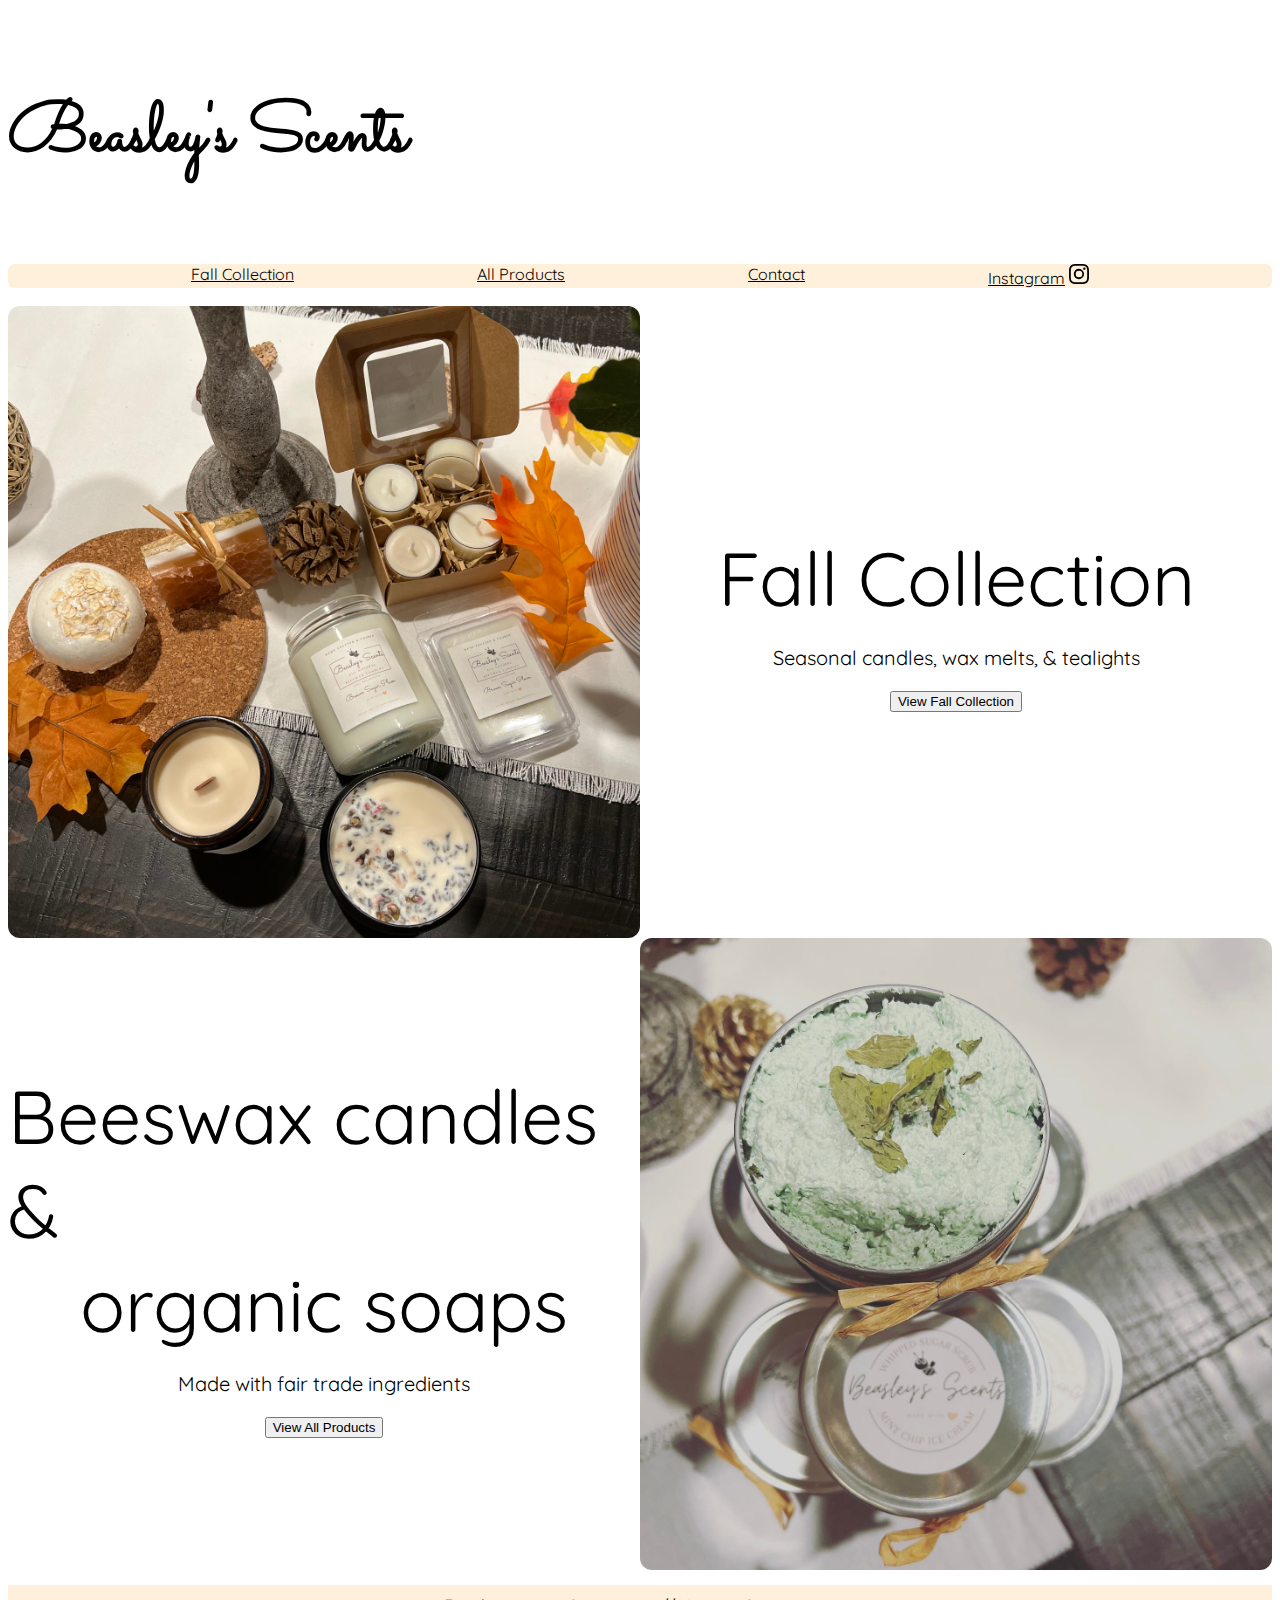
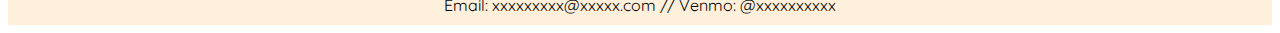
<file: home.html>
<!doctype html>
<html lang="en">
  <head>
    <!-- Required meta tags -->
    <meta charset="utf-8">
    <meta name="viewport" content="width=device-width, initial-scale=1">

    <!-- Bootstrap CSS -->
    <link href="https://cdn.jsdelivr.net/npm/bootstrap@5.1.3/dist/css/bootstrap.min.css" rel="stylesheet" integrity="sha384-1BmE4kWBq78iYhFldvKuhfTAU6auU8tT94WrHftjDbrCEXSU1oBoqyl2QvZ6jIW3" crossorigin="anonymous">

    <link rel="stylesheet" href="https://fonts.googleapis.com/css?family=Sacramento">
    <link rel="stylesheet" href="https://fonts.googleapis.com/css?family=Quicksand:wght@300">
   
    <link rel="stylesheet" href="style.css">

    <title>Beasley's Scents</title>
  </head>

  <body>
  <div class="jumbotron text-center">
    <h1>Beasley's Scents</h1>
  </div>

  <div class="container quicksand">
    <ul class="flex-container space-evenly">
      <li class="flex-item"><a style="color: black;" href="./fall-collection.html">Fall Collection</a></li>
      <li class="flex-item"><a style="color: black;" href="./all-products.html">All Products</a></li>
      <li class="flex-item"><a style="color: black;" href="./contact.html">Contact</a></li>
      <li 
        class="flex-item">
        <a style="color: black;" href="https://www.instagram.com/beasleyscents/">Instagram</a>
        <a style="color: black;" href="https://www.instagram.com/beasleyscents/">
          <svg xmlns="http://www.w3.org/2000/svg" width="20" height="20" fill="currentColor" class="bi bi-instagram" viewBox="0 0 16 16">
            <path d="M8 0C5.829 0 5.556.01 4.703.048 3.85.088 3.269.222 2.76.42a3.917 3.917 0 0 0-1.417.923A3.927 3.927 0 0 0 .42 2.76C.222 3.268.087 3.85.048 4.7.01 5.555 0 5.827 0 8.001c0 2.172.01 2.444.048 3.297.04.852.174 1.433.372 1.942.205.526.478.972.923 1.417.444.445.89.719 1.416.923.51.198 1.09.333 1.942.372C5.555 15.99 5.827 16 8 16s2.444-.01 3.298-.048c.851-.04 1.434-.174 1.943-.372a3.916 3.916 0 0 0 1.416-.923c.445-.445.718-.891.923-1.417.197-.509.332-1.09.372-1.942C15.99 10.445 16 10.173 16 8s-.01-2.445-.048-3.299c-.04-.851-.175-1.433-.372-1.941a3.926 3.926 0 0 0-.923-1.417A3.911 3.911 0 0 0 13.24.42c-.51-.198-1.092-.333-1.943-.372C10.443.01 10.172 0 7.998 0h.003zm-.717 1.442h.718c2.136 0 2.389.007 3.232.046.78.035 1.204.166 1.486.275.373.145.64.319.92.599.28.28.453.546.598.92.11.281.24.705.275 1.485.039.843.047 1.096.047 3.231s-.008 2.389-.047 3.232c-.035.78-.166 1.203-.275 1.485a2.47 2.47 0 0 1-.599.919c-.28.28-.546.453-.92.598-.28.11-.704.24-1.485.276-.843.038-1.096.047-3.232.047s-2.39-.009-3.233-.047c-.78-.036-1.203-.166-1.485-.276a2.478 2.478 0 0 1-.92-.598 2.48 2.48 0 0 1-.6-.92c-.109-.281-.24-.705-.275-1.485-.038-.843-.046-1.096-.046-3.233 0-2.136.008-2.388.046-3.231.036-.78.166-1.204.276-1.486.145-.373.319-.64.599-.92.28-.28.546-.453.92-.598.282-.11.705-.24 1.485-.276.738-.034 1.024-.044 2.515-.045v.002zm4.988 1.328a.96.96 0 1 0 0 1.92.96.96 0 0 0 0-1.92zm-4.27 1.122a4.109 4.109 0 1 0 0 8.217 4.109 4.109 0 0 0 0-8.217zm0 1.441a2.667 2.667 0 1 1 0 5.334 2.667 2.667 0 0 1 0-5.334z"/>
          </svg>
        </a>
      </li>
    </ul>
  </div>

  <br/>

  <!-- <div class="container quicksand">
    <ul class="flex-container space-evenly">
      <li class="flex-item"><img src="./fall-collection.jpg" class="fall-collection-pic"></img></li>
      <li class="flex-item">All Products</li>
    </ul>
  </div>

  <div style="padding-top: 15px;">
  </div> -->

  <!-- fall collection -->
  <div class="home-fall-collection quicksand">
    <!-- container 1 -->
    <div id="home-fall-collection-picture">
      <img src="./fall-collection.jpg" class="flex-fall-collection-pic" style="border-radius: 12px;">
    </div>

    <!-- container 2 -->
    <div id="home-fall-collection-text">
      <span>Fall Collection</span>
      <p id="fall-collection-p">Seasonal candles, wax melts, &amp; tealights</p>
      <form method="get" action="./fall-collection.html">
        <button type="submit" class="btn btn-outline-dark">View Fall Collection</button>
      </form>
    </div>
  </div>

  <!-- all products -->
  <div class="home-fall-collection quicksand">
    <!-- container 1 -->
    <div id="home-fall-collection-text">
      <span>Beeswax candles &</span>
      <span>organic soaps</span>
      <p id="fall-collection-p">Made with fair trade ingredients</p>
      <form method="get" action="./all-products.html">
        <button type="submit" class="btn btn-outline-dark">View All Products</button>
      </form>
    </div>

    <!-- container 2 -->
    <div id="home-fall-collection-picture">
      <img src="./mint.jpg" class="flex-fall-collection-pic" style="border-radius: 12px;">
    </div>
  </div>

  <div style="padding-top: 15px;">
  </div>

  <!-- <ul class="flex-container-footer space-evenly quicksand" style="padding-bottom: 10px; padding-top: 10px;">
    <li class="flex-item">Email: xxxxxxxxx@xxxxx.com</li>
  </ul> -->

  <div class="home-page-footer quicksand">
    Email: xxxxxxxxx@xxxxx.com  //  Venmo: @xxxxxxxxxx
  </div>

  <!-- Optional JavaScript; choose one of the two! -->

  <!-- Option 1: Bootstrap Bundle with Popper -->
  <script src="https://cdn.jsdelivr.net/npm/bootstrap@5.1.3/dist/js/bootstrap.bundle.min.js" integrity="sha384-ka7Sk0Gln4gmtz2MlQnikT1wXgYsOg+OMhuP+IlRH9sENBO0LRn5q+8nbTov4+1p" crossorigin="anonymous"></script>

  <!-- Option 2: Separate Popper and Bootstrap JS -->
  <!--
  <script src="https://cdn.jsdelivr.net/npm/@popperjs/core@2.10.2/dist/umd/popper.min.js" integrity="sha384-7+zCNj/IqJ95wo16oMtfsKbZ9ccEh31eOz1HGyDuCQ6wgnyJNSYdrPa03rtR1zdB" crossorigin="anonymous"></script>
  <script src="https://cdn.jsdelivr.net/npm/bootstrap@5.1.3/dist/js/bootstrap.min.js" integrity="sha384-QJHtvGhmr9XOIpI6YVutG+2QOK9T+ZnN4kzFN1RtK3zEFEIsxhlmWl5/YESvpZ13" crossorigin="anonymous"></script>
  -->
  </body>
</html>
</file>
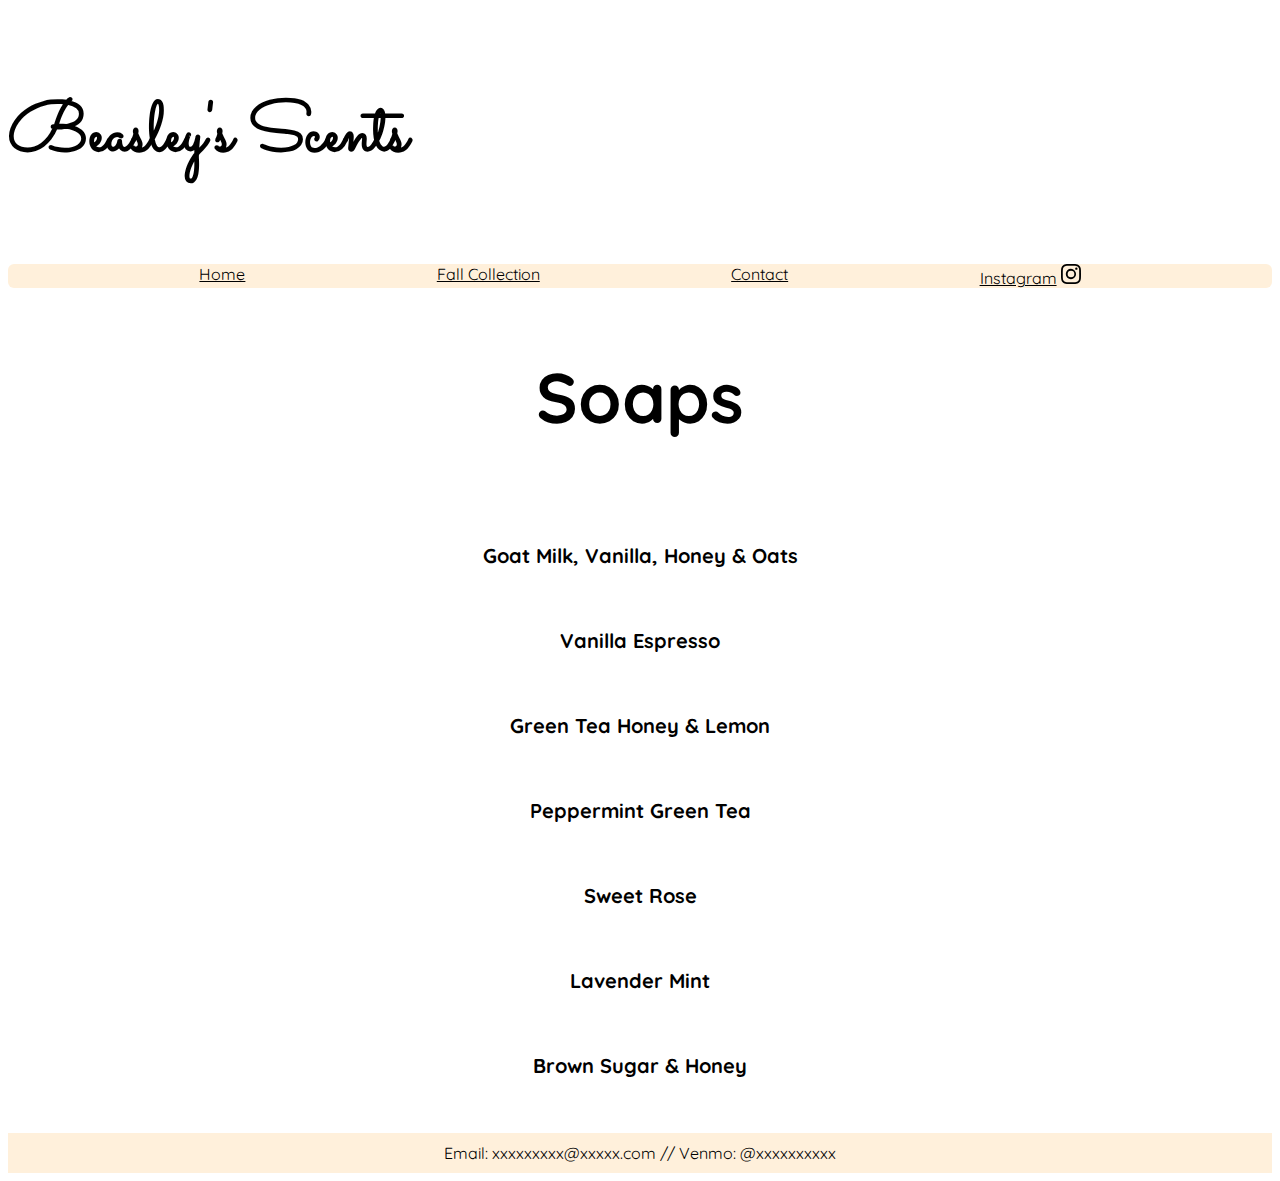
<file: soaps.html>
<!doctype html>
<html lang="en">
  <head>
    <!-- Required meta tags -->
    <meta charset="utf-8">
    <meta name="viewport" content="width=device-width, initial-scale=1">

    <!-- Bootstrap CSS -->
    <link href="https://cdn.jsdelivr.net/npm/bootstrap@5.1.3/dist/css/bootstrap.min.css" rel="stylesheet" integrity="sha384-1BmE4kWBq78iYhFldvKuhfTAU6auU8tT94WrHftjDbrCEXSU1oBoqyl2QvZ6jIW3" crossorigin="anonymous">

    <link rel="stylesheet" href="https://fonts.googleapis.com/css?family=Sacramento">
    <link rel="stylesheet" href="https://fonts.googleapis.com/css?family=Quicksand:wght@300">
   
    <link rel="stylesheet" href="style.css">

    <title>Beasley's Scents</title>
  </head>

  <body>
  <div class="jumbotron text-center">
    <h1>Beasley's Scents</h1>
  </div>

  <div class="container quicksand">
    <ul class="flex-container space-evenly">
      <li class="flex-item"><a style="color: black;" href="./home.html">Home</a></li>
      <li class="flex-item"><a style="color: black;" href="./fall-collection.html">Fall Collection</a></li>
      <li class="flex-item"><a style="color: black;" href="./contact.html">Contact</a></li>
      <li 
        class="flex-item">
        <a style="color: black;" href="https://www.instagram.com/beasleyscents/">Instagram</a>
        <a style="color: black;" href="https://www.instagram.com/beasleyscents/">
          <svg xmlns="http://www.w3.org/2000/svg" width="20" height="20" fill="currentColor" class="bi bi-instagram" viewBox="0 0 16 16">
            <path d="M8 0C5.829 0 5.556.01 4.703.048 3.85.088 3.269.222 2.76.42a3.917 3.917 0 0 0-1.417.923A3.927 3.927 0 0 0 .42 2.76C.222 3.268.087 3.85.048 4.7.01 5.555 0 5.827 0 8.001c0 2.172.01 2.444.048 3.297.04.852.174 1.433.372 1.942.205.526.478.972.923 1.417.444.445.89.719 1.416.923.51.198 1.09.333 1.942.372C5.555 15.99 5.827 16 8 16s2.444-.01 3.298-.048c.851-.04 1.434-.174 1.943-.372a3.916 3.916 0 0 0 1.416-.923c.445-.445.718-.891.923-1.417.197-.509.332-1.09.372-1.942C15.99 10.445 16 10.173 16 8s-.01-2.445-.048-3.299c-.04-.851-.175-1.433-.372-1.941a3.926 3.926 0 0 0-.923-1.417A3.911 3.911 0 0 0 13.24.42c-.51-.198-1.092-.333-1.943-.372C10.443.01 10.172 0 7.998 0h.003zm-.717 1.442h.718c2.136 0 2.389.007 3.232.046.78.035 1.204.166 1.486.275.373.145.64.319.92.599.28.28.453.546.598.92.11.281.24.705.275 1.485.039.843.047 1.096.047 3.231s-.008 2.389-.047 3.232c-.035.78-.166 1.203-.275 1.485a2.47 2.47 0 0 1-.599.919c-.28.28-.546.453-.92.598-.28.11-.704.24-1.485.276-.843.038-1.096.047-3.232.047s-2.39-.009-3.233-.047c-.78-.036-1.203-.166-1.485-.276a2.478 2.478 0 0 1-.92-.598 2.48 2.48 0 0 1-.6-.92c-.109-.281-.24-.705-.275-1.485-.038-.843-.046-1.096-.046-3.233 0-2.136.008-2.388.046-3.231.036-.78.166-1.204.276-1.486.145-.373.319-.64.599-.92.28-.28.546-.453.92-.598.282-.11.705-.24 1.485-.276.738-.034 1.024-.044 2.515-.045v.002zm4.988 1.328a.96.96 0 1 0 0 1.92.96.96 0 0 0 0-1.92zm-4.27 1.122a4.109 4.109 0 1 0 0 8.217 4.109 4.109 0 0 0 0-8.217zm0 1.441a2.667 2.667 0 1 1 0 5.334 2.667 2.667 0 0 1 0-5.334z"/>
          </svg>
        </a>
      </li>
    </ul>
  </div>

  <br/>

  <h1 class="quicksand" style="text-align: center;">Soaps</h1>

  <div style="padding-top: 15px;">
  </div>

  <div class="quicksand" style="text-align: center;" id="variety-container">
    <h3>Goat Milk, Vanilla, Honey & Oats</h3>
    <h3>Vanilla Espresso</h3>  
    <h3>Green Tea Honey & Lemon</h3>  
    <h3>Peppermint Green Tea</h3>  
    <h3>Sweet Rose</h3>  
    <h3>Lavender Mint</h3>  
    <h3>Brown Sugar & Honey</h3>  
  </div>

  <div style="padding-top: 15px;">
  </div>

  <div class="home-page-footer quicksand">
    Email: xxxxxxxxx@xxxxx.com  //  Venmo: @xxxxxxxxxx
  </div>

  <!-- Optional JavaScript; choose one of the two! -->

  <!-- Option 1: Bootstrap Bundle with Popper -->
  <script src="https://cdn.jsdelivr.net/npm/bootstrap@5.1.3/dist/js/bootstrap.bundle.min.js" integrity="sha384-ka7Sk0Gln4gmtz2MlQnikT1wXgYsOg+OMhuP+IlRH9sENBO0LRn5q+8nbTov4+1p" crossorigin="anonymous"></script>

  <!-- Option 2: Separate Popper and Bootstrap JS -->
  <!--
  <script src="https://cdn.jsdelivr.net/npm/@popperjs/core@2.10.2/dist/umd/popper.min.js" integrity="sha384-7+zCNj/IqJ95wo16oMtfsKbZ9ccEh31eOz1HGyDuCQ6wgnyJNSYdrPa03rtR1zdB" crossorigin="anonymous"></script>
  <script src="https://cdn.jsdelivr.net/npm/bootstrap@5.1.3/dist/js/bootstrap.min.js" integrity="sha384-QJHtvGhmr9XOIpI6YVutG+2QOK9T+ZnN4kzFN1RtK3zEFEIsxhlmWl5/YESvpZ13" crossorigin="anonymous"></script>
  -->
  </body>
</html>
</file>
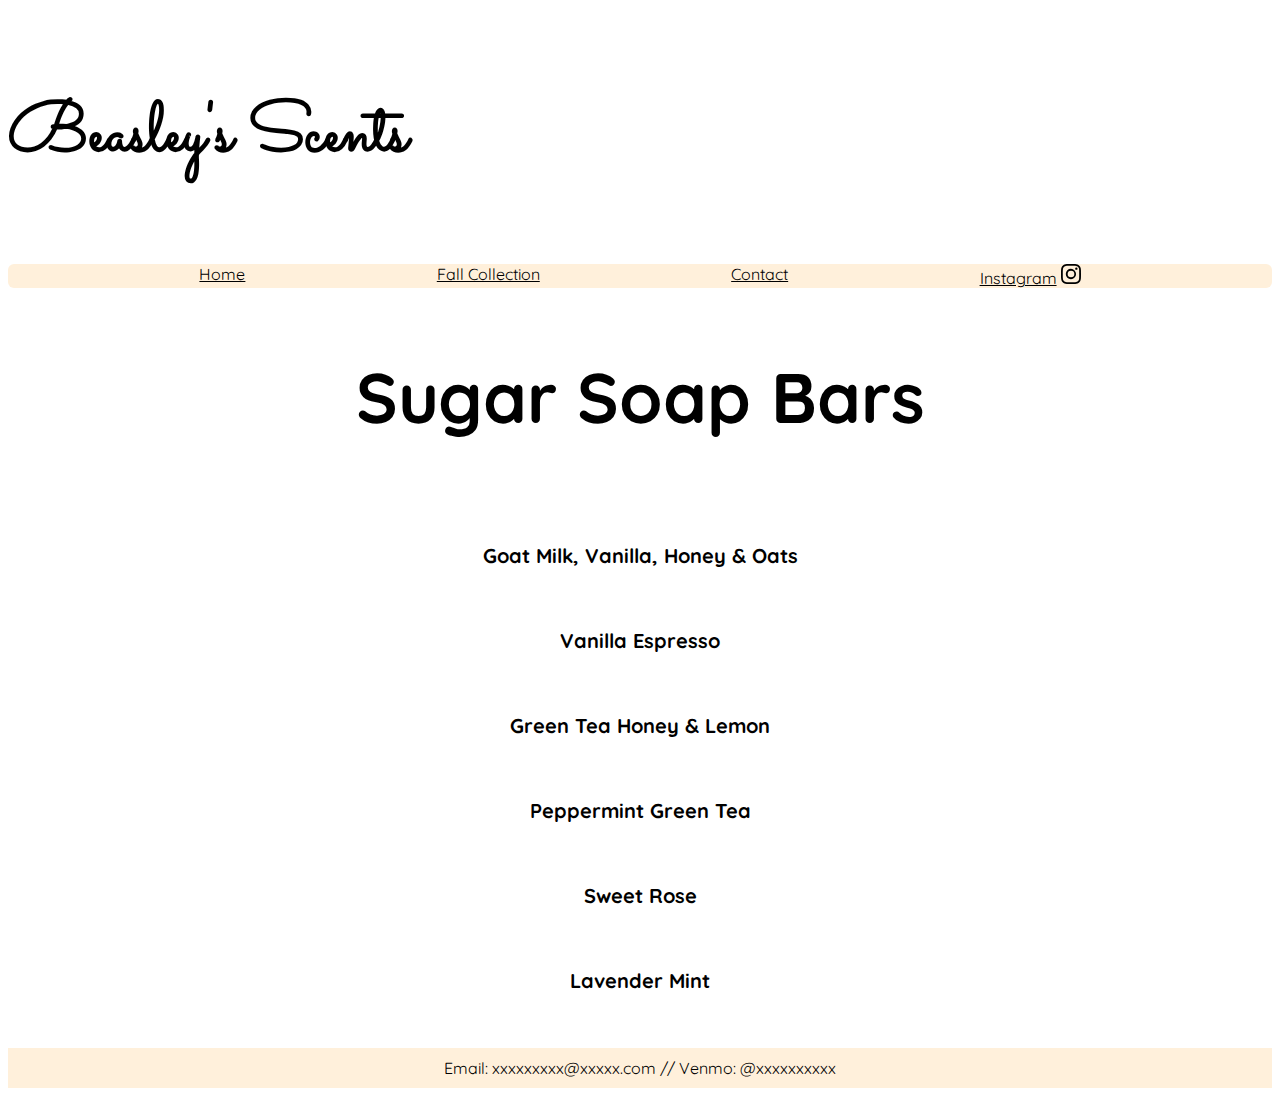
<file: sugar-soap-bars.html>
<!doctype html>
<html lang="en">
  <head>
    <!-- Required meta tags -->
    <meta charset="utf-8">
    <meta name="viewport" content="width=device-width, initial-scale=1">

    <!-- Bootstrap CSS -->
    <link href="https://cdn.jsdelivr.net/npm/bootstrap@5.1.3/dist/css/bootstrap.min.css" rel="stylesheet" integrity="sha384-1BmE4kWBq78iYhFldvKuhfTAU6auU8tT94WrHftjDbrCEXSU1oBoqyl2QvZ6jIW3" crossorigin="anonymous">

    <link rel="stylesheet" href="https://fonts.googleapis.com/css?family=Sacramento">
    <link rel="stylesheet" href="https://fonts.googleapis.com/css?family=Quicksand:wght@300">
   
    <link rel="stylesheet" href="style.css">

    <title>Beasley's Scents</title>
  </head>

  <body>
  <div class="jumbotron text-center">
    <h1>Beasley's Scents</h1>
  </div>

  <div class="container quicksand">
    <ul class="flex-container space-evenly">
      <li class="flex-item"><a style="color: black;" href="./home.html">Home</a></li>
      <li class="flex-item"><a style="color: black;" href="./fall-collection.html">Fall Collection</a></li>
      <li class="flex-item"><a style="color: black;" href="./contact.html">Contact</a></li>
      <li 
        class="flex-item">
        <a style="color: black;" href="https://www.instagram.com/beasleyscents/">Instagram</a>
        <a style="color: black;" href="https://www.instagram.com/beasleyscents/">
          <svg xmlns="http://www.w3.org/2000/svg" width="20" height="20" fill="currentColor" class="bi bi-instagram" viewBox="0 0 16 16">
            <path d="M8 0C5.829 0 5.556.01 4.703.048 3.85.088 3.269.222 2.76.42a3.917 3.917 0 0 0-1.417.923A3.927 3.927 0 0 0 .42 2.76C.222 3.268.087 3.85.048 4.7.01 5.555 0 5.827 0 8.001c0 2.172.01 2.444.048 3.297.04.852.174 1.433.372 1.942.205.526.478.972.923 1.417.444.445.89.719 1.416.923.51.198 1.09.333 1.942.372C5.555 15.99 5.827 16 8 16s2.444-.01 3.298-.048c.851-.04 1.434-.174 1.943-.372a3.916 3.916 0 0 0 1.416-.923c.445-.445.718-.891.923-1.417.197-.509.332-1.09.372-1.942C15.99 10.445 16 10.173 16 8s-.01-2.445-.048-3.299c-.04-.851-.175-1.433-.372-1.941a3.926 3.926 0 0 0-.923-1.417A3.911 3.911 0 0 0 13.24.42c-.51-.198-1.092-.333-1.943-.372C10.443.01 10.172 0 7.998 0h.003zm-.717 1.442h.718c2.136 0 2.389.007 3.232.046.78.035 1.204.166 1.486.275.373.145.64.319.92.599.28.28.453.546.598.92.11.281.24.705.275 1.485.039.843.047 1.096.047 3.231s-.008 2.389-.047 3.232c-.035.78-.166 1.203-.275 1.485a2.47 2.47 0 0 1-.599.919c-.28.28-.546.453-.92.598-.28.11-.704.24-1.485.276-.843.038-1.096.047-3.232.047s-2.39-.009-3.233-.047c-.78-.036-1.203-.166-1.485-.276a2.478 2.478 0 0 1-.92-.598 2.48 2.48 0 0 1-.6-.92c-.109-.281-.24-.705-.275-1.485-.038-.843-.046-1.096-.046-3.233 0-2.136.008-2.388.046-3.231.036-.78.166-1.204.276-1.486.145-.373.319-.64.599-.92.28-.28.546-.453.92-.598.282-.11.705-.24 1.485-.276.738-.034 1.024-.044 2.515-.045v.002zm4.988 1.328a.96.96 0 1 0 0 1.92.96.96 0 0 0 0-1.92zm-4.27 1.122a4.109 4.109 0 1 0 0 8.217 4.109 4.109 0 0 0 0-8.217zm0 1.441a2.667 2.667 0 1 1 0 5.334 2.667 2.667 0 0 1 0-5.334z"/>
          </svg>
        </a>
      </li>
    </ul>
  </div>

  <br/>

  <h1 class="quicksand" style="text-align: center;">Sugar Soap Bars</h1>

  <div style="padding-top: 15px;">
  </div>

  <div class="quicksand" style="text-align: center;" id="variety-container">
    <h3>Goat Milk, Vanilla, Honey & Oats</h3>
    <h3>Vanilla Espresso</h3>  
    <h3>Green Tea Honey & Lemon</h3>  
    <h3>Peppermint Green Tea</h3>  
    <h3>Sweet Rose</h3>  
    <h3>Lavender Mint</h3>
  </div>

  <div style="padding-top: 15px;">
  </div>

  <div class="home-page-footer quicksand">
    Email: xxxxxxxxx@xxxxx.com  //  Venmo: @xxxxxxxxxx
  </div>

  <!-- Optional JavaScript; choose one of the two! -->

  <!-- Option 1: Bootstrap Bundle with Popper -->
  <script src="https://cdn.jsdelivr.net/npm/bootstrap@5.1.3/dist/js/bootstrap.bundle.min.js" integrity="sha384-ka7Sk0Gln4gmtz2MlQnikT1wXgYsOg+OMhuP+IlRH9sENBO0LRn5q+8nbTov4+1p" crossorigin="anonymous"></script>

  <!-- Option 2: Separate Popper and Bootstrap JS -->
  <!--
  <script src="https://cdn.jsdelivr.net/npm/@popperjs/core@2.10.2/dist/umd/popper.min.js" integrity="sha384-7+zCNj/IqJ95wo16oMtfsKbZ9ccEh31eOz1HGyDuCQ6wgnyJNSYdrPa03rtR1zdB" crossorigin="anonymous"></script>
  <script src="https://cdn.jsdelivr.net/npm/bootstrap@5.1.3/dist/js/bootstrap.min.js" integrity="sha384-QJHtvGhmr9XOIpI6YVutG+2QOK9T+ZnN4kzFN1RtK3zEFEIsxhlmWl5/YESvpZ13" crossorigin="anonymous"></script>
  -->
  </body>
</html>
</file>
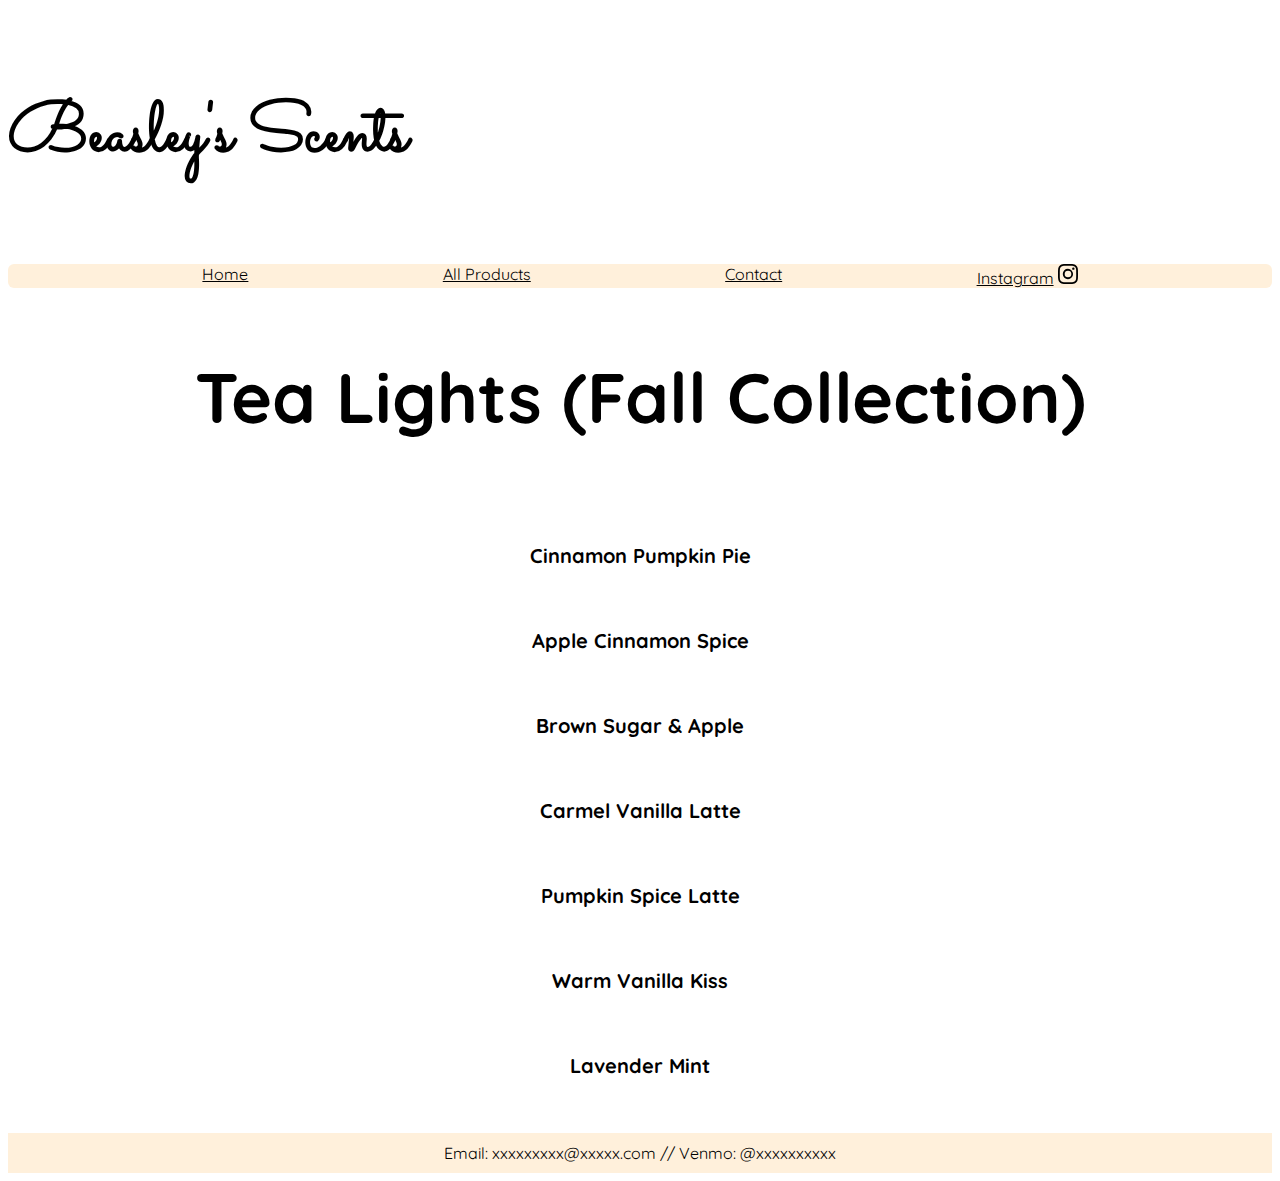
<file: tea-lights-fall-collection.html>
<!doctype html>
<html lang="en">
  <head>
    <!-- Required meta tags -->
    <meta charset="utf-8">
    <meta name="viewport" content="width=device-width, initial-scale=1">

    <!-- Bootstrap CSS -->
    <link href="https://cdn.jsdelivr.net/npm/bootstrap@5.1.3/dist/css/bootstrap.min.css" rel="stylesheet" integrity="sha384-1BmE4kWBq78iYhFldvKuhfTAU6auU8tT94WrHftjDbrCEXSU1oBoqyl2QvZ6jIW3" crossorigin="anonymous">

    <link rel="stylesheet" href="https://fonts.googleapis.com/css?family=Sacramento">
    <link rel="stylesheet" href="https://fonts.googleapis.com/css?family=Quicksand:wght@300">
   
    <link rel="stylesheet" href="style.css">

    <title>Beasley's Scents</title>
  </head>

  <body>
  <div class="jumbotron text-center">
    <h1>Beasley's Scents</h1>
  </div>

  <div class="container quicksand">
    <ul class="flex-container space-evenly">
      <li class="flex-item"><a style="color: black;" href="./home.html">Home</a></li>
      <li class="flex-item"><a style="color: black;" href="./all-products.html">All Products</a></li>
      <li class="flex-item"><a style="color: black;" href="./contact.html">Contact</a></li>
      <li 
        class="flex-item">
        <a style="color: black;" href="https://www.instagram.com/beasleyscents/">Instagram</a>
        <a style="color: black;" href="https://www.instagram.com/beasleyscents/">
          <svg xmlns="http://www.w3.org/2000/svg" width="20" height="20" fill="currentColor" class="bi bi-instagram" viewBox="0 0 16 16">
            <path d="M8 0C5.829 0 5.556.01 4.703.048 3.85.088 3.269.222 2.76.42a3.917 3.917 0 0 0-1.417.923A3.927 3.927 0 0 0 .42 2.76C.222 3.268.087 3.85.048 4.7.01 5.555 0 5.827 0 8.001c0 2.172.01 2.444.048 3.297.04.852.174 1.433.372 1.942.205.526.478.972.923 1.417.444.445.89.719 1.416.923.51.198 1.09.333 1.942.372C5.555 15.99 5.827 16 8 16s2.444-.01 3.298-.048c.851-.04 1.434-.174 1.943-.372a3.916 3.916 0 0 0 1.416-.923c.445-.445.718-.891.923-1.417.197-.509.332-1.09.372-1.942C15.99 10.445 16 10.173 16 8s-.01-2.445-.048-3.299c-.04-.851-.175-1.433-.372-1.941a3.926 3.926 0 0 0-.923-1.417A3.911 3.911 0 0 0 13.24.42c-.51-.198-1.092-.333-1.943-.372C10.443.01 10.172 0 7.998 0h.003zm-.717 1.442h.718c2.136 0 2.389.007 3.232.046.78.035 1.204.166 1.486.275.373.145.64.319.92.599.28.28.453.546.598.92.11.281.24.705.275 1.485.039.843.047 1.096.047 3.231s-.008 2.389-.047 3.232c-.035.78-.166 1.203-.275 1.485a2.47 2.47 0 0 1-.599.919c-.28.28-.546.453-.92.598-.28.11-.704.24-1.485.276-.843.038-1.096.047-3.232.047s-2.39-.009-3.233-.047c-.78-.036-1.203-.166-1.485-.276a2.478 2.478 0 0 1-.92-.598 2.48 2.48 0 0 1-.6-.92c-.109-.281-.24-.705-.275-1.485-.038-.843-.046-1.096-.046-3.233 0-2.136.008-2.388.046-3.231.036-.78.166-1.204.276-1.486.145-.373.319-.64.599-.92.28-.28.546-.453.92-.598.282-.11.705-.24 1.485-.276.738-.034 1.024-.044 2.515-.045v.002zm4.988 1.328a.96.96 0 1 0 0 1.92.96.96 0 0 0 0-1.92zm-4.27 1.122a4.109 4.109 0 1 0 0 8.217 4.109 4.109 0 0 0 0-8.217zm0 1.441a2.667 2.667 0 1 1 0 5.334 2.667 2.667 0 0 1 0-5.334z"/>
          </svg>
        </a>
      </li>
    </ul>
  </div>

  <br/>

  <h1 class="quicksand" style="text-align: center;">Tea Lights (Fall Collection)</h1>

  <div style="padding-top: 15px;">
  </div>

  <div class="quicksand" style="text-align: center;" id="variety-container">
    <h3>Cinnamon Pumpkin Pie</h3>
    <h3>Apple Cinnamon Spice</h3>
    <h3>Brown Sugar & Apple</h3>
    <h3>Carmel Vanilla Latte</h3>
    <h3>Pumpkin Spice Latte</h3>
    <h3>Warm Vanilla Kiss</h3>
    <h3>Lavender Mint</h3>
  </div>

  <div style="padding-top: 15px;">
  </div>

  <div class="home-page-footer quicksand">
    Email: xxxxxxxxx@xxxxx.com  //  Venmo: @xxxxxxxxxx
  </div>

  <!-- Optional JavaScript; choose one of the two! -->

  <!-- Option 1: Bootstrap Bundle with Popper -->
  <script src="https://cdn.jsdelivr.net/npm/bootstrap@5.1.3/dist/js/bootstrap.bundle.min.js" integrity="sha384-ka7Sk0Gln4gmtz2MlQnikT1wXgYsOg+OMhuP+IlRH9sENBO0LRn5q+8nbTov4+1p" crossorigin="anonymous"></script>

  <!-- Option 2: Separate Popper and Bootstrap JS -->
  <!--
  <script src="https://cdn.jsdelivr.net/npm/@popperjs/core@2.10.2/dist/umd/popper.min.js" integrity="sha384-7+zCNj/IqJ95wo16oMtfsKbZ9ccEh31eOz1HGyDuCQ6wgnyJNSYdrPa03rtR1zdB" crossorigin="anonymous"></script>
  <script src="https://cdn.jsdelivr.net/npm/bootstrap@5.1.3/dist/js/bootstrap.min.js" integrity="sha384-QJHtvGhmr9XOIpI6YVutG+2QOK9T+ZnN4kzFN1RtK3zEFEIsxhlmWl5/YESvpZ13" crossorigin="anonymous"></script>
  -->
  </body>
</html>
</file>
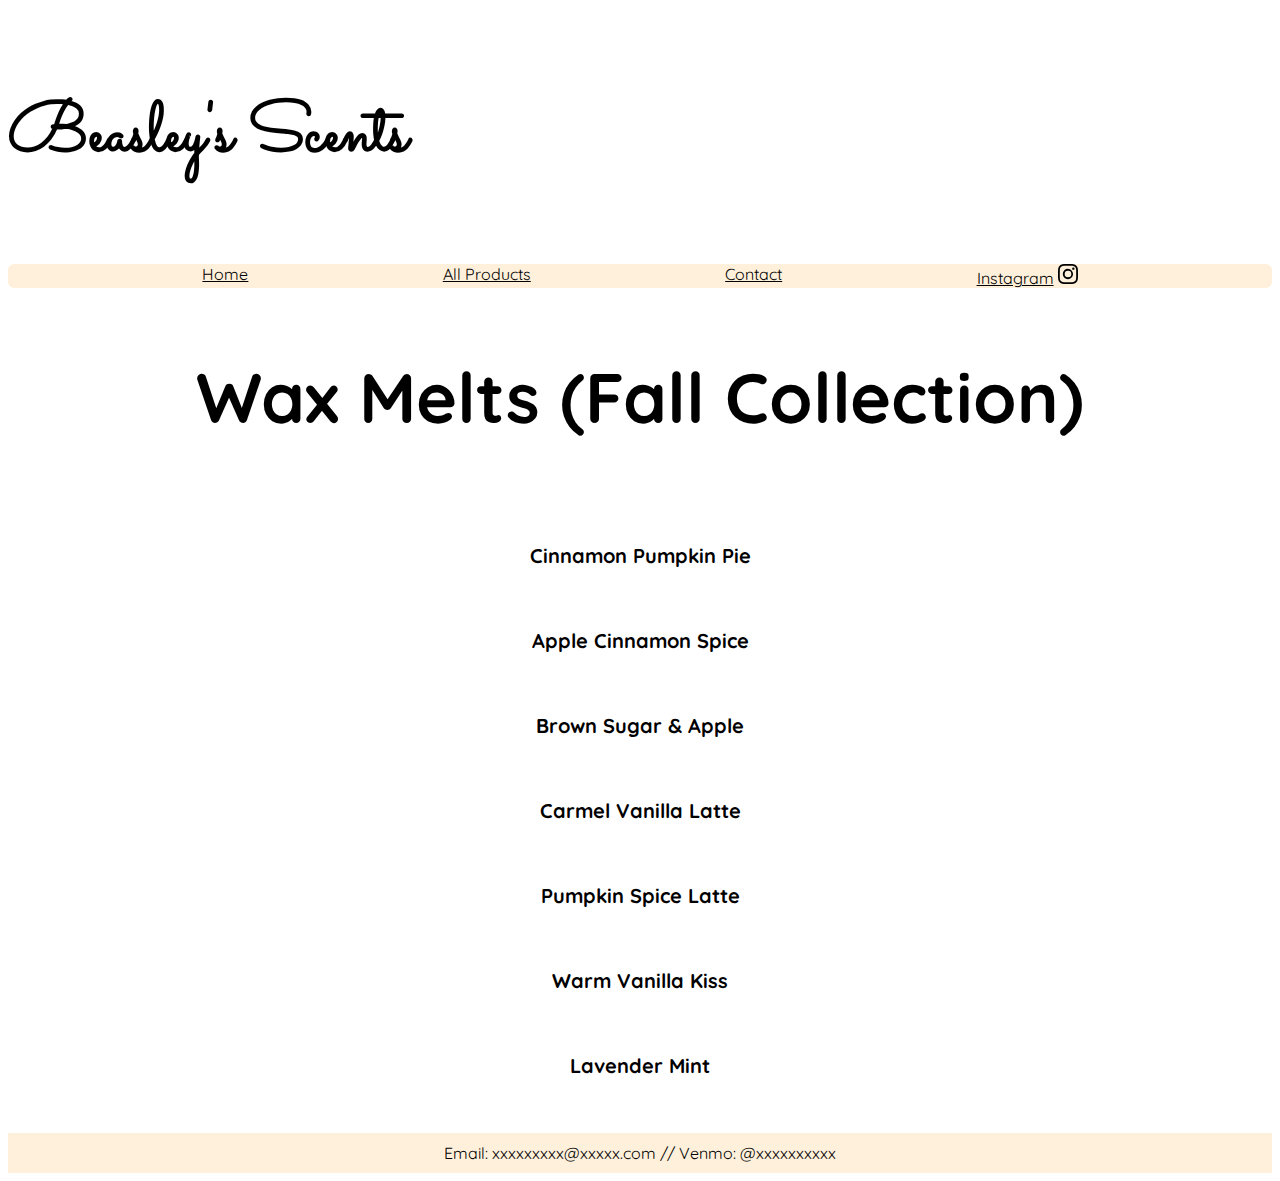
<file: wax-melts-fall-collection.html>
<!doctype html>
<html lang="en">
  <head>
    <!-- Required meta tags -->
    <meta charset="utf-8">
    <meta name="viewport" content="width=device-width, initial-scale=1">

    <!-- Bootstrap CSS -->
    <link href="https://cdn.jsdelivr.net/npm/bootstrap@5.1.3/dist/css/bootstrap.min.css" rel="stylesheet" integrity="sha384-1BmE4kWBq78iYhFldvKuhfTAU6auU8tT94WrHftjDbrCEXSU1oBoqyl2QvZ6jIW3" crossorigin="anonymous">

    <link rel="stylesheet" href="https://fonts.googleapis.com/css?family=Sacramento">
    <link rel="stylesheet" href="https://fonts.googleapis.com/css?family=Quicksand:wght@300">
   
    <link rel="stylesheet" href="style.css">

    <title>Beasley's Scents</title>
  </head>

  <body>
  <div class="jumbotron text-center">
    <h1>Beasley's Scents</h1>
  </div>

  <div class="container quicksand">
    <ul class="flex-container space-evenly">
      <li class="flex-item"><a style="color: black;" href="./home.html">Home</a></li>
      <li class="flex-item"><a style="color: black;" href="./all-products.html">All Products</a></li>
      <li class="flex-item"><a style="color: black;" href="./contact.html">Contact</a></li>
      <li 
        class="flex-item">
        <a style="color: black;" href="https://www.instagram.com/beasleyscents/">Instagram</a>
        <a style="color: black;" href="https://www.instagram.com/beasleyscents/">
          <svg xmlns="http://www.w3.org/2000/svg" width="20" height="20" fill="currentColor" class="bi bi-instagram" viewBox="0 0 16 16">
            <path d="M8 0C5.829 0 5.556.01 4.703.048 3.85.088 3.269.222 2.76.42a3.917 3.917 0 0 0-1.417.923A3.927 3.927 0 0 0 .42 2.76C.222 3.268.087 3.85.048 4.7.01 5.555 0 5.827 0 8.001c0 2.172.01 2.444.048 3.297.04.852.174 1.433.372 1.942.205.526.478.972.923 1.417.444.445.89.719 1.416.923.51.198 1.09.333 1.942.372C5.555 15.99 5.827 16 8 16s2.444-.01 3.298-.048c.851-.04 1.434-.174 1.943-.372a3.916 3.916 0 0 0 1.416-.923c.445-.445.718-.891.923-1.417.197-.509.332-1.09.372-1.942C15.99 10.445 16 10.173 16 8s-.01-2.445-.048-3.299c-.04-.851-.175-1.433-.372-1.941a3.926 3.926 0 0 0-.923-1.417A3.911 3.911 0 0 0 13.24.42c-.51-.198-1.092-.333-1.943-.372C10.443.01 10.172 0 7.998 0h.003zm-.717 1.442h.718c2.136 0 2.389.007 3.232.046.78.035 1.204.166 1.486.275.373.145.64.319.92.599.28.28.453.546.598.92.11.281.24.705.275 1.485.039.843.047 1.096.047 3.231s-.008 2.389-.047 3.232c-.035.78-.166 1.203-.275 1.485a2.47 2.47 0 0 1-.599.919c-.28.28-.546.453-.92.598-.28.11-.704.24-1.485.276-.843.038-1.096.047-3.232.047s-2.39-.009-3.233-.047c-.78-.036-1.203-.166-1.485-.276a2.478 2.478 0 0 1-.92-.598 2.48 2.48 0 0 1-.6-.92c-.109-.281-.24-.705-.275-1.485-.038-.843-.046-1.096-.046-3.233 0-2.136.008-2.388.046-3.231.036-.78.166-1.204.276-1.486.145-.373.319-.64.599-.92.28-.28.546-.453.92-.598.282-.11.705-.24 1.485-.276.738-.034 1.024-.044 2.515-.045v.002zm4.988 1.328a.96.96 0 1 0 0 1.92.96.96 0 0 0 0-1.92zm-4.27 1.122a4.109 4.109 0 1 0 0 8.217 4.109 4.109 0 0 0 0-8.217zm0 1.441a2.667 2.667 0 1 1 0 5.334 2.667 2.667 0 0 1 0-5.334z"/>
          </svg>
        </a>
      </li>
    </ul>
  </div>

  <br/>

  <h1 class="quicksand" style="text-align: center;">Wax Melts (Fall Collection)</h1>

  <div style="padding-top: 15px;">
  </div>

  <div class="quicksand" style="text-align: center;" id="variety-container">
    <h3>Cinnamon Pumpkin Pie</h3>
    <h3>Apple Cinnamon Spice</h3>
    <h3>Brown Sugar & Apple</h3>
    <h3>Carmel Vanilla Latte</h3>
    <h3>Pumpkin Spice Latte</h3>
    <h3>Warm Vanilla Kiss</h3>
    <h3>Lavender Mint</h3>
  </div>

  <div style="padding-top: 15px;">
  </div>

  <div class="home-page-footer quicksand">
    Email: xxxxxxxxx@xxxxx.com  //  Venmo: @xxxxxxxxxx
  </div>

  <!-- Optional JavaScript; choose one of the two! -->

  <!-- Option 1: Bootstrap Bundle with Popper -->
  <script src="https://cdn.jsdelivr.net/npm/bootstrap@5.1.3/dist/js/bootstrap.bundle.min.js" integrity="sha384-ka7Sk0Gln4gmtz2MlQnikT1wXgYsOg+OMhuP+IlRH9sENBO0LRn5q+8nbTov4+1p" crossorigin="anonymous"></script>

  <!-- Option 2: Separate Popper and Bootstrap JS -->
  <!--
  <script src="https://cdn.jsdelivr.net/npm/@popperjs/core@2.10.2/dist/umd/popper.min.js" integrity="sha384-7+zCNj/IqJ95wo16oMtfsKbZ9ccEh31eOz1HGyDuCQ6wgnyJNSYdrPa03rtR1zdB" crossorigin="anonymous"></script>
  <script src="https://cdn.jsdelivr.net/npm/bootstrap@5.1.3/dist/js/bootstrap.min.js" integrity="sha384-QJHtvGhmr9XOIpI6YVutG+2QOK9T+ZnN4kzFN1RtK3zEFEIsxhlmWl5/YESvpZ13" crossorigin="anonymous"></script>
  -->
  </body>
</html>
</file>
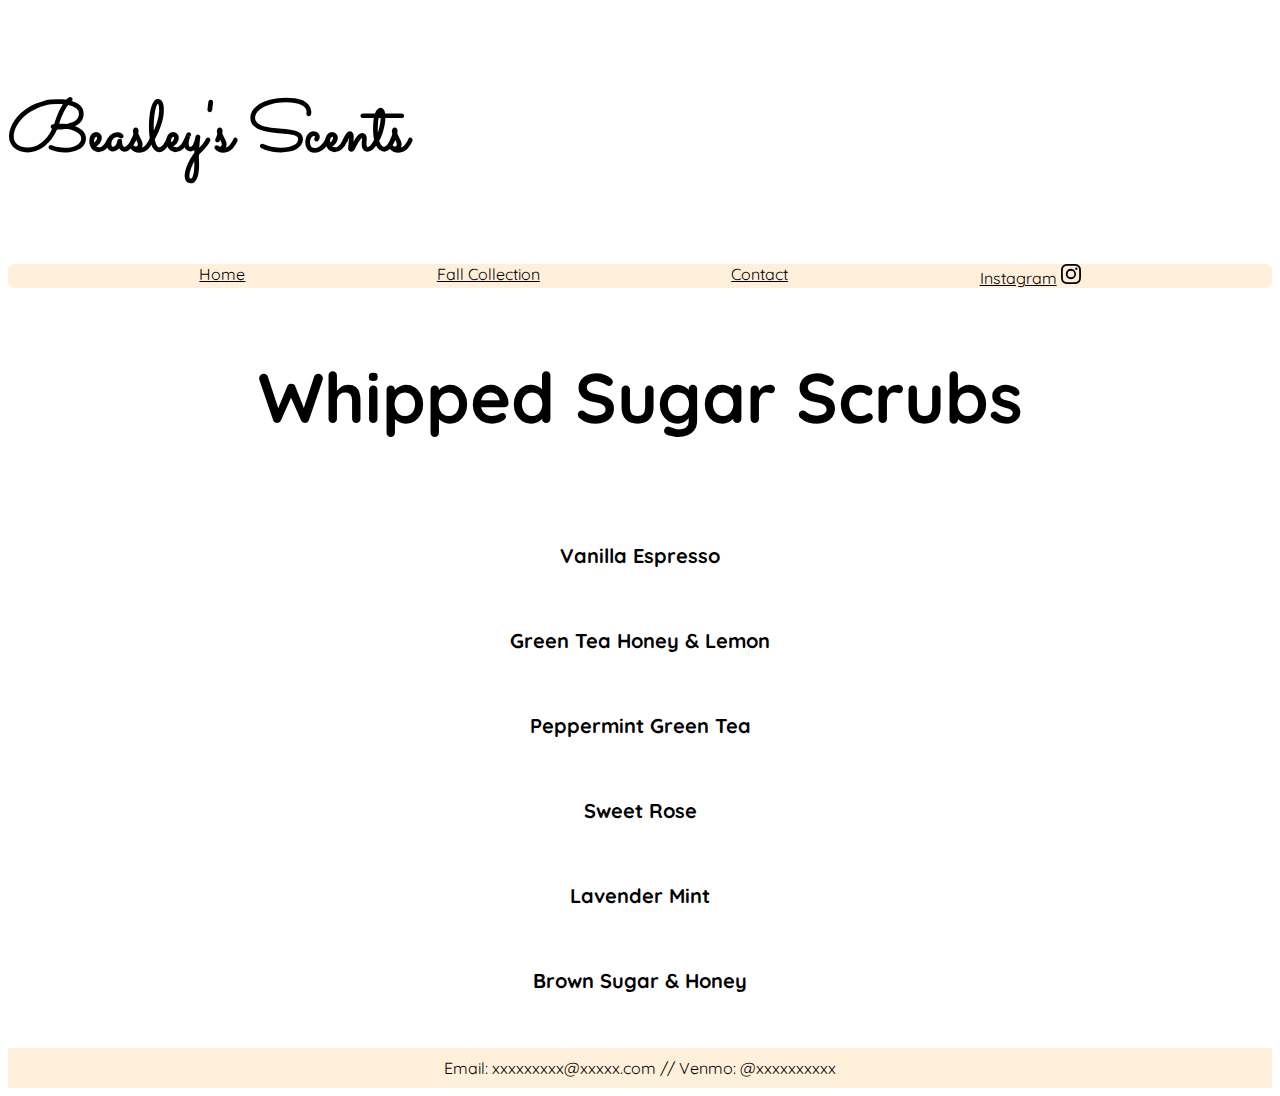
<file: whipped-sugar-scrubs.html>
<!doctype html>
<html lang="en">
  <head>
    <!-- Required meta tags -->
    <meta charset="utf-8">
    <meta name="viewport" content="width=device-width, initial-scale=1">

    <!-- Bootstrap CSS -->
    <link href="https://cdn.jsdelivr.net/npm/bootstrap@5.1.3/dist/css/bootstrap.min.css" rel="stylesheet" integrity="sha384-1BmE4kWBq78iYhFldvKuhfTAU6auU8tT94WrHftjDbrCEXSU1oBoqyl2QvZ6jIW3" crossorigin="anonymous">

    <link rel="stylesheet" href="https://fonts.googleapis.com/css?family=Sacramento">
    <link rel="stylesheet" href="https://fonts.googleapis.com/css?family=Quicksand:wght@300">
   
    <link rel="stylesheet" href="style.css">

    <title>Beasley's Scents</title>
  </head>

  <body>
  <div class="jumbotron text-center">
    <h1>Beasley's Scents</h1>
  </div>

  <div class="container quicksand">
    <ul class="flex-container space-evenly">
      <li class="flex-item"><a style="color: black;" href="./home.html">Home</a></li>
      <li class="flex-item"><a style="color: black;" href="./fall-collection.html">Fall Collection</a></li>
      <li class="flex-item"><a style="color: black;" href="./contact.html">Contact</a></li>
      <li 
        class="flex-item">
        <a style="color: black;" href="https://www.instagram.com/beasleyscents/">Instagram</a>
        <a style="color: black;" href="https://www.instagram.com/beasleyscents/">
          <svg xmlns="http://www.w3.org/2000/svg" width="20" height="20" fill="currentColor" class="bi bi-instagram" viewBox="0 0 16 16">
            <path d="M8 0C5.829 0 5.556.01 4.703.048 3.85.088 3.269.222 2.76.42a3.917 3.917 0 0 0-1.417.923A3.927 3.927 0 0 0 .42 2.76C.222 3.268.087 3.85.048 4.7.01 5.555 0 5.827 0 8.001c0 2.172.01 2.444.048 3.297.04.852.174 1.433.372 1.942.205.526.478.972.923 1.417.444.445.89.719 1.416.923.51.198 1.09.333 1.942.372C5.555 15.99 5.827 16 8 16s2.444-.01 3.298-.048c.851-.04 1.434-.174 1.943-.372a3.916 3.916 0 0 0 1.416-.923c.445-.445.718-.891.923-1.417.197-.509.332-1.09.372-1.942C15.99 10.445 16 10.173 16 8s-.01-2.445-.048-3.299c-.04-.851-.175-1.433-.372-1.941a3.926 3.926 0 0 0-.923-1.417A3.911 3.911 0 0 0 13.24.42c-.51-.198-1.092-.333-1.943-.372C10.443.01 10.172 0 7.998 0h.003zm-.717 1.442h.718c2.136 0 2.389.007 3.232.046.78.035 1.204.166 1.486.275.373.145.64.319.92.599.28.28.453.546.598.92.11.281.24.705.275 1.485.039.843.047 1.096.047 3.231s-.008 2.389-.047 3.232c-.035.78-.166 1.203-.275 1.485a2.47 2.47 0 0 1-.599.919c-.28.28-.546.453-.92.598-.28.11-.704.24-1.485.276-.843.038-1.096.047-3.232.047s-2.39-.009-3.233-.047c-.78-.036-1.203-.166-1.485-.276a2.478 2.478 0 0 1-.92-.598 2.48 2.48 0 0 1-.6-.92c-.109-.281-.24-.705-.275-1.485-.038-.843-.046-1.096-.046-3.233 0-2.136.008-2.388.046-3.231.036-.78.166-1.204.276-1.486.145-.373.319-.64.599-.92.28-.28.546-.453.92-.598.282-.11.705-.24 1.485-.276.738-.034 1.024-.044 2.515-.045v.002zm4.988 1.328a.96.96 0 1 0 0 1.92.96.96 0 0 0 0-1.92zm-4.27 1.122a4.109 4.109 0 1 0 0 8.217 4.109 4.109 0 0 0 0-8.217zm0 1.441a2.667 2.667 0 1 1 0 5.334 2.667 2.667 0 0 1 0-5.334z"/>
          </svg>
        </a>
      </li>
    </ul>
  </div>

  <br/>

  <h1 class="quicksand" style="text-align: center;">Whipped Sugar Scrubs</h1>

  <div style="padding-top: 15px;">
  </div>

  <div class="quicksand" style="text-align: center;" id="variety-container">
    <h3>Vanilla Espresso</h3>  
    <h3>Green Tea Honey & Lemon</h3>  
    <h3>Peppermint Green Tea</h3>  
    <h3>Sweet Rose</h3>  
    <h3>Lavender Mint</h3>  
    <h3>Brown Sugar & Honey</h3>  
  </div>

  <div style="padding-top: 15px;">
  </div>

  <div class="home-page-footer quicksand">
    Email: xxxxxxxxx@xxxxx.com  //  Venmo: @xxxxxxxxxx
  </div>

  <!-- Optional JavaScript; choose one of the two! -->

  <!-- Option 1: Bootstrap Bundle with Popper -->
  <script src="https://cdn.jsdelivr.net/npm/bootstrap@5.1.3/dist/js/bootstrap.bundle.min.js" integrity="sha384-ka7Sk0Gln4gmtz2MlQnikT1wXgYsOg+OMhuP+IlRH9sENBO0LRn5q+8nbTov4+1p" crossorigin="anonymous"></script>

  <!-- Option 2: Separate Popper and Bootstrap JS -->
  <!--
  <script src="https://cdn.jsdelivr.net/npm/@popperjs/core@2.10.2/dist/umd/popper.min.js" integrity="sha384-7+zCNj/IqJ95wo16oMtfsKbZ9ccEh31eOz1HGyDuCQ6wgnyJNSYdrPa03rtR1zdB" crossorigin="anonymous"></script>
  <script src="https://cdn.jsdelivr.net/npm/bootstrap@5.1.3/dist/js/bootstrap.min.js" integrity="sha384-QJHtvGhmr9XOIpI6YVutG+2QOK9T+ZnN4kzFN1RtK3zEFEIsxhlmWl5/YESvpZ13" crossorigin="anonymous"></script>
  -->
  </body>
</html>
</file>
<file: style.css>
.jumbotron {
  padding-top: 30px;
  padding-bottom: 30px;
}

h1 {
  font-family: 'Sacramento', sans-serif;
  font-size: 70px;
}

.flex-container {
  padding: 0;
  margin: 0;
  list-style: none;
  display: flex;
  background-color: #fff0db;
  border-radius: 6px;
}

.flex-container-footer {
  padding: 0;
  margin: 0;
  list-style: none;
  display: flex;
  background-color: #fff0db;
  border-radius: 6px;
}

.space-evenly { 
  justify-content: space-evenly; 
}

/* .container-navbar {
  width: 50%;
} */

.quicksand {
  font-family: 'Quicksand', sans-serif;
}

.fall-collection-pic {
  height: 500px;
  border-radius: 12px;
}

.fall-collection-container {
  padding-top: 15px;
}

span {
  font-size: 75px;
}

.white-text {
  color: white;
}

#fall-collection-p {
  font-size: 20px;
}

.variety-pic {
  height: 500px;
  border-radius: 12px;
}

.all-products-container {
  display: flex;
  justify-content: space-around;
  width: 100%;
  padding-left: 200px;
  padding-right: 200px;
  flex-wrap: wrap;
  gap: 80px;
}

.product-card {
  height: 350px;
  width: 275px;
  border: 3px solid black;
  /* border-radius: 12px; */
  display: flex;
  flex-direction: column;
  overflow: hidden;
  border-radius: 12px;
}

.product-card-image {
  height: 350px; 
  width: 275px; 
  object-fit: cover;
  object-position: 90% 50%;
}

/* 
#all-products-p {
  font-size: 13px; 
} */

.btn-outline-dark:hover {
  background-color: #c7fce7;
  color: black;
  outline: none;
  box-shadow: none;
}

.btn-outline-dark:focus, .btn-outline-dark:active:focus, .btn-outline-dark.active:focus {
  outline: none;
  box-shadow: none;
  background-color: #a4f5d3;
}

h2 {
  font-size: 40px;
}

.home-fall-collection {
  display: flex;
  /* align-items: center;
  justify-content: center; */

}

.flex-fall-collection-pic {
  max-width: 100%;
  height: auto;
  width: 700px;
}

#home-fall-collection-picture {
  display: flex;
  width: 50%;
  justify-content: center;
  align-items: center;

}

#home-fall-collection-text {
  display: flex;
  flex-direction: column;
  width: 50%;
  justify-content: center;
  align-items: center;
  flex-wrap: wrap;
}

.home-page-footer {
  /* display: flex;
  flex-direction: row; */
  padding-bottom: 10px;
  padding-top: 10px;
  background-color: #fff0db;
  /* align-items: center;
  justify-content: center; */
  /* border-radius: 6px; */
  text-align: center;
}

#all-products-h1 {
  padding-top: 30px;
  padding-bottom: 30px;
  font-size: 54px;
  text-align: center;

}

.product-card-container {
  display: flex;
  flex-direction: column;
}

#variety-container h3 {
  padding-top: 20px;
  padding-bottom: 20px;
  font-size: 20px;
}
</file>
